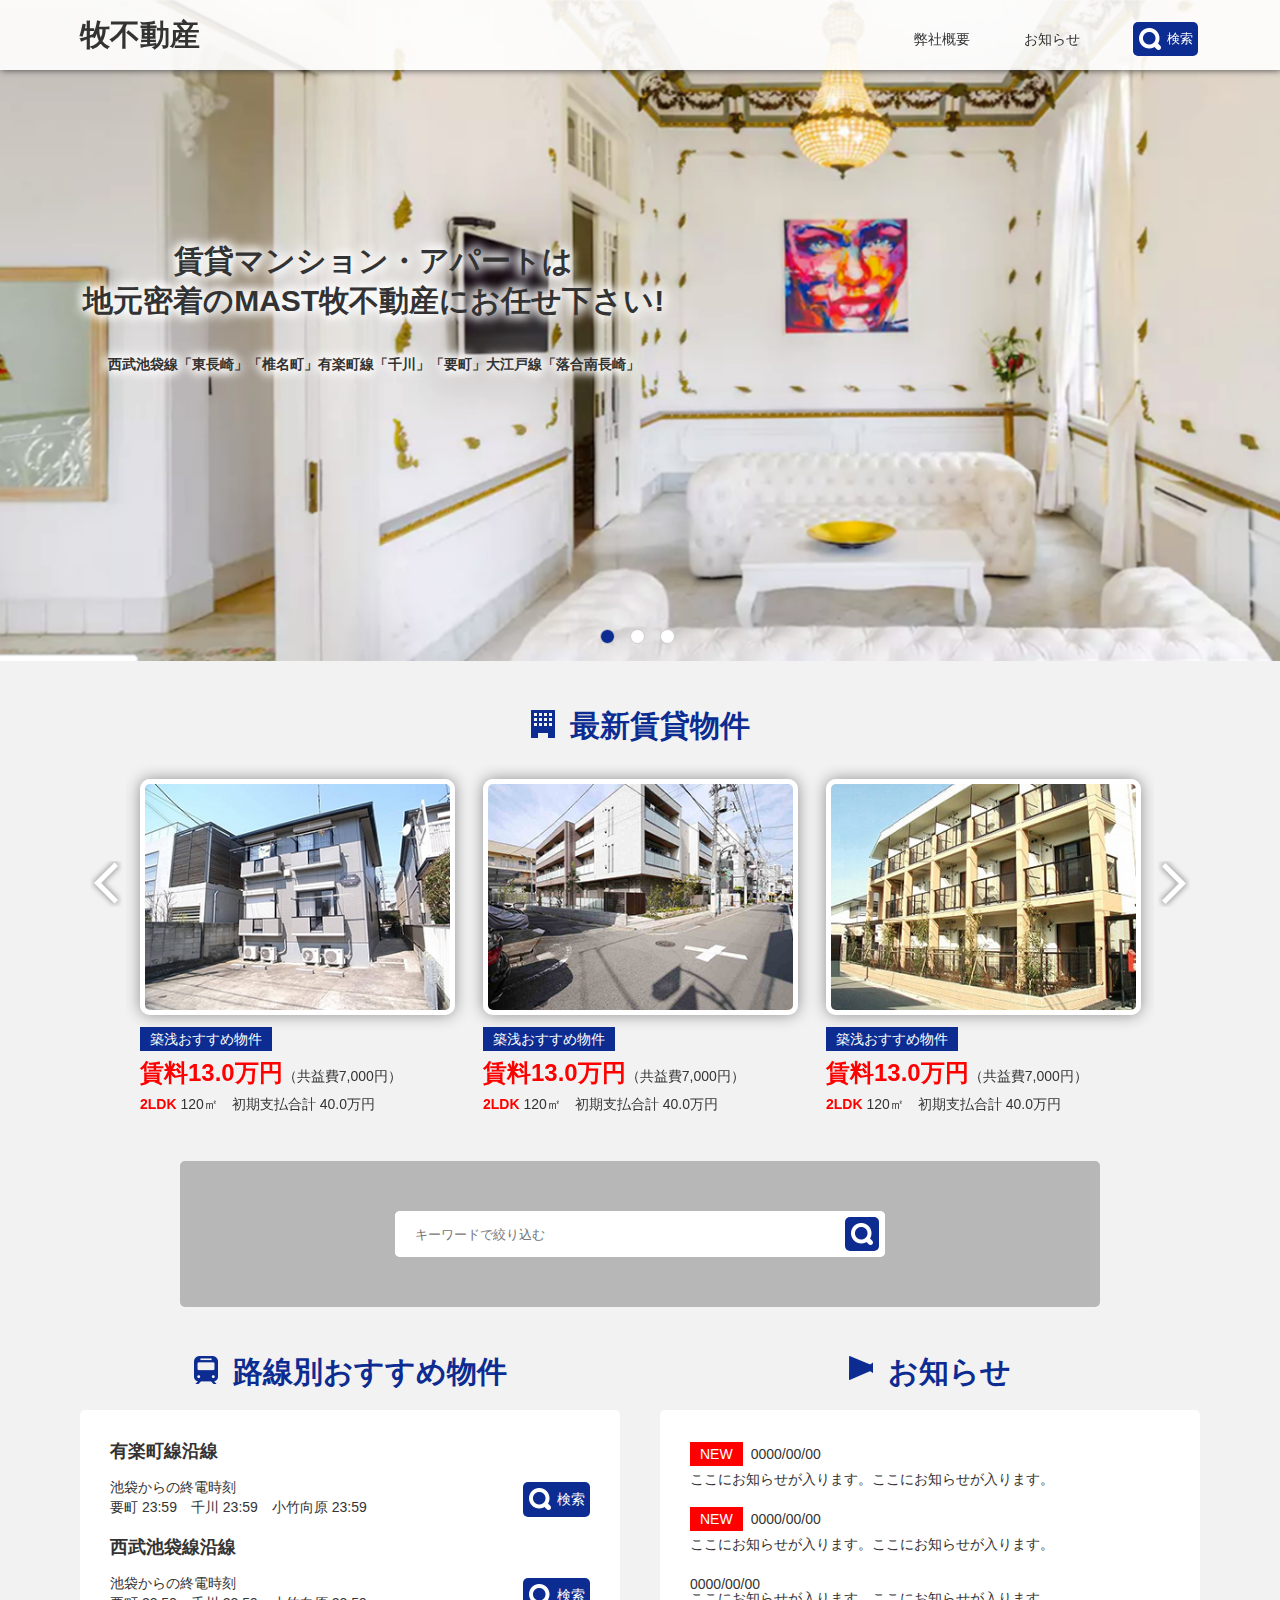
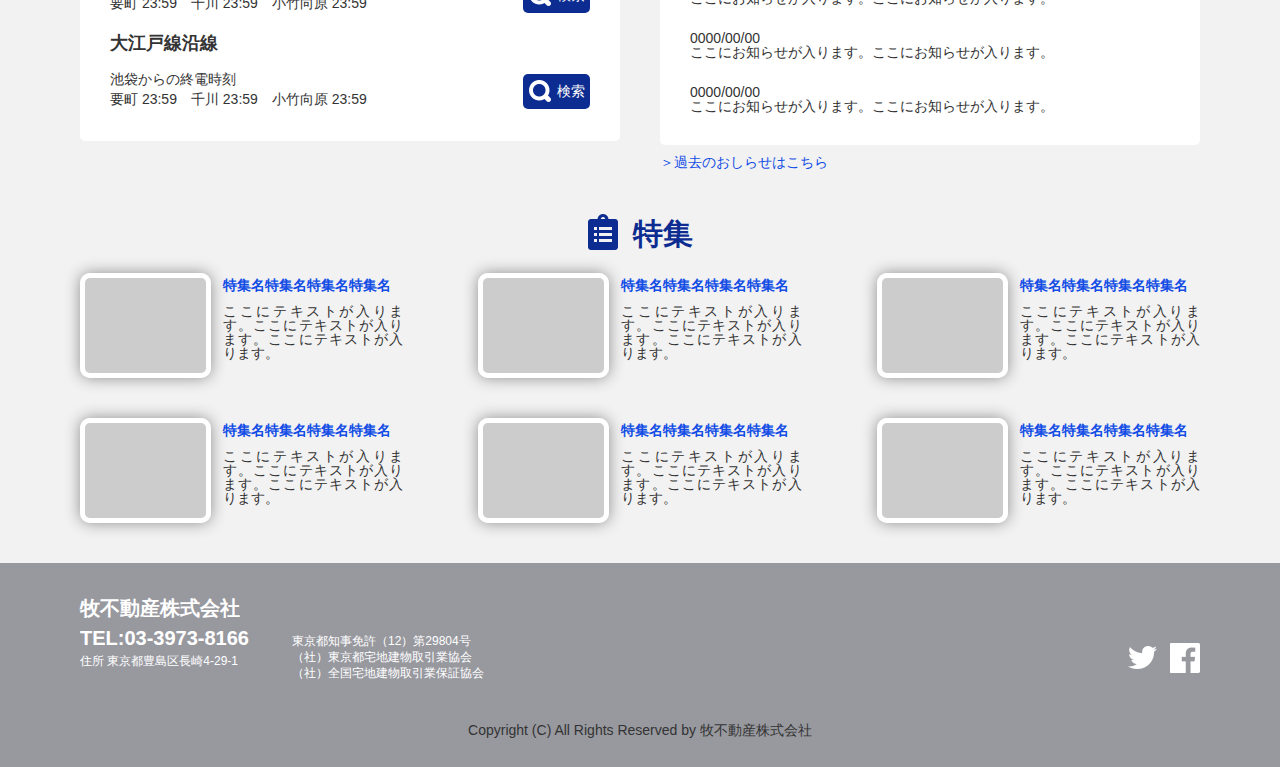
<file: index.html>
<!DOCTYPE html>
<html>

<head>
    <title>牧不動産</title>
    <meta charset='utf-8'>
    <meta name="viewport" content="width=device-width, initial-scale=1, maximum-scale=1, user-scalable=no">
    <link rel="stylesheet" type="text/css" href="css/slick.css" />
    <link rel="stylesheet" type="text/css" href="css/slick-theme.css" />
    <link rel="stylesheet" type="text/css" href="css/mystyles.css">
    <link rel="stylesheet" type="text/css" href="css/responsive.css">
</head>

<body>
    <header>
        <section class="main-header toppage clearfix">
            <div class="container ">
                <h1 class="logo">
                    <a href="" title="牧不動産">牧不動産</a>
                </h1>

                <div class="clearfix header">
                    <form id="search-global" class="form-inline searchform">
                        <input type="text" class="form-control" id="search-global-input">

                        <button href="" class="block-btn">
							<i class="searchBtn"></i>検索
						</button>
                    </form>
                    <ul class="menu">
                        <li><a href="" title="弊社概要">弊社概要</a></li>
                        <li><a href="" title="お知らせ">お知らせ</a></li>
                    </ul>
                </div>

            </div>
        </section>

        <section class="main-visual">
            <div class="slider-container">
                <div class="slide-item">

                    <div class="relaste-slide">
                        <img src="images/top_banner.png" width="1200" height="620">
                        <div class="slide-desc text-shadow">
                            <h2>賃貸マンション・アパートは<br>地元密着のMAST牧不動産にお任せ下さい!</h2>
                            <h3>西武池袋線「東長崎」「椎名町」有楽町線「千川」「要町」大江戸線「落合南長崎」</h3>
                        </div>
                    </div>

                    <div class="relaste-slide">
                        <img src="images/top_banner.png" width="1200" height="620">
                        <div class="slide-desc text-shadow">
                            <h2>賃貸マンション・アパートは<br>地元密着のMAST牧不動産にお任せ下さい!</h2>
                            <h3>西武池袋線「東長崎」「椎名町」有楽町線「千川」「要町」大江戸線「落合南長崎」</h3>
                        </div>
                    </div>

                    <div class="relaste-slide slick-slide">
                        <img src="images/top_banner.png" alt="">
                        <div class="slide-desc text-shadow">
                            <h2>賃貸マンション・アパートは<br>地元密着のMAST牧不動産にお任せ下さい!</h2>
                            <h3>西武池袋線「東長崎」「椎名町」有楽町線「千川」「要町」大江戸線「落合南長崎」</h3>
                        </div>
                    </div>

                </div>
            </div>
        </section>
    </header>

    <section class="hastitle">
        <div class="container">
            <div class="col-1">
                <h2 class="section-title"><i class="ico1"></i>最新賃貸物件</h2>


                <div class="slide-filtering">
                    <div class="main-list clearfix">
                        <div class="item item3">
                            <div class="img-flitering box-border">
                                <img src="images/pimg1.png" alt="">
                            </div>
                            <div class="text-fitering">
                                <a href="#" class="title-btn">築浅おすすめ物件</a>
                                <h3><span class="color-red">賃料13.0万円</span><span class="notboth">（共益費7,000円）</span></h3>
                                <p><strong class="color-red">2LDK</strong> <span>120㎡　初期支払合計 40.0万円</span></p>
                            </div>
                        </div>
                        <div class="item item3">
                            <div class="img-flitering box-border">
                                <img src="images/pimg2.png" alt="">
                            </div>
                            <div class="text-fitering">
                                <a href="#" class="title-btn">築浅おすすめ物件</a>
                                <h3><span class="color-red">賃料13.0万円</span><span class="notboth">（共益費7,000円）</span></h3>
                                <p><strong class="color-red">2LDK</strong> <span>120㎡　初期支払合計 40.0万円</span></p>
                            </div>
                        </div>
                        <div class="item item3">
                            <div class="img-flitering box-border">
                                <img src="images/pimg3.png" alt="">
                            </div>
                            <div class="text-fitering">
                                <a href="#" class="title-btn">築浅おすすめ物件</a>
                                <h3><span class="color-red">賃料13.0万円</span><span class="notboth">（共益費7,000円）</span></h3>
                                <p><strong class="color-red">2LDK</strong> <span>120㎡　初期支払合計 40.0万円</span></p>
                            </div>
                        </div>
                        <div class="item item3">
                            <div class="img-flitering box-border">
                                <img src="images/pimg1.png" alt="">
                            </div>
                            <div class="text-fitering">
                                <a href="#" class="title-btn">築浅おすすめ物件</a>
                                <h3><span class="color-red">賃料13.0万円</span><span class="notboth">（共益費7,000円）</span></h3>
                                <p><strong class="color-red">2LDK</strong> <span>120㎡　初期支払合計 40.0万円</span></p>
                            </div>
                        </div>
                        <div class="item item3">
                            <div class="img-flitering box-border">
                                <img src="images/pimg2.png" alt="">
                            </div>
                            <div class="text-fitering">
                                <a href="#" class="title-btn">築浅おすすめ物件</a>
                                <h3><span class="color-red">賃料13.0万円</span><span class="notboth">（共益費7,000円）</span></h3>
                                <p><strong class="color-red">2LDK</strong> <span>120㎡　初期支払合計 40.0万円</span></p>
                            </div>
                        </div>
                        <div class="item item3">
                            <div class="img-flitering box-border">
                                <img src="images/pimg3.png" alt="">
                            </div>
                            <div class="text-fitering">
                                <a href="#" class="title-btn">築浅おすすめ物件</a>
                                <h3><span class="color-red">賃料13.0万円</span><span class="notboth">（共益費7,000円）</span></h3>
                                <p><strong class="color-red">2LDK</strong> <span>120㎡　初期支払合計 40.0万円</span></p>
                            </div>
                        </div>
                    </div>
                </div>
            </div>
        </div>
    </section>

    <section class="block-search">
        <div class="container clearfix">
            <form class="main-search">
                <div class="bgsearch">
                    <div class="blsearch">
                        <input type="text" name="main-search" placeholder="キーワードで絞り込む">
                        <button class="btn-search" type="submit"></button>
                    </div>
                </div>
            </form>
        </div>
    </section>

    <section class="block-suggestions hastitle">
        <div class="container clearfix">
            <div class="col-2">
                <h2 class="section-title"><i class="ico1"></i>路線別おすすめ物件</h2>

                <div class="block-content">
                    <ul class="list-order">
                        <li class="clearfix">
                            <div class="left">
                                <h3 class="block-title">有楽町線沿線</h3>
                                <p class="block-desc">
                                    <span>池袋からの終電時刻</span>
                                    <span>要町 23:59　千川 23:59　小竹向原 23:59</span>
                                </p>
                            </div>

                            <div class="right">
                                <a href="" class=" block-btn">
                                    <i class="searchBtn"></i>検索
                                </a>
                            </div>
                        </li>

                        <li class="clearfix">
                            <div class="left">
                                <h3 class="block-title">西武池袋線沿線</h3>
                                <p class="block-desc">
                                    <span>池袋からの終電時刻</span>
                                    <span>要町 23:59　千川 23:59　小竹向原 23:59</span>
                                </p>
                            </div>

                            <div class="right">
                                <a href="" class=" block-btn">
                                    <i class="searchBtn"></i>検索
                                </a>
                            </div>
                        </li>

                        <li class="clearfix">
                            <div class="left">
                                <h3 class="block-title">大江戸線沿線</h3>
                                <p class="block-desc">
                                    <span>池袋からの終電時刻</span>
                                    <span>要町 23:59　千川 23:59　小竹向原 23:59</span>
                                </p>
                            </div>

                            <div class="right">
                                <a href="" class="block-btn">
                                    <i class="searchBtn"></i>検索
                                </a>
                            </div>
                        </li>
                    </ul>
                </div>
            </div>

            <div class="col-2">
                <h2 class="section-title"><i class="ico1"></i>お知らせ</h2>

                <div class="block-content">
                    <ul class="list-order">
                        <li class="clearfix">
                            <p class="clearfix">
                                <span class="new">NEW</span>
                                <span class="time">0000/00/00</span>
                            </p>

                            <p class="clearfix">ここにお知らせが入ります。ここにお知らせが入ります。</p>
                        </li>

                        <li class="clearfix">
                            <p class="clearfix">
                                <span class="new">NEW</span>
                                <span class="time">0000/00/00</span>
                            </p>

                            <p class="clearfix">ここにお知らせが入ります。ここにお知らせが入ります。</p>
                        </li>

                        <li class="clearfix class=" clearfix "">
                            <p>
                                <span class="time">0000/00/00</span>
                            </p>

                            <p class="clearfix">ここにお知らせが入ります。ここにお知らせが入ります。</p>
                        </li>

                        <li class="clearfix class=" clearfix "">
                            <p>
                                <span class="time">0000/00/00</span>
                            </p>

                            <p class="clearfix">ここにお知らせが入ります。ここにお知らせが入ります。</p>
                        </li>

                        <li class="clearfix class=" clearfix "">
                            <p>
                                <span class="time">0000/00/00</span>
                            </p>

                            <p class="clearfix">ここにお知らせが入ります。ここにお知らせが入ります。</p>
                        </li>
                    </ul>
                </div>

                <a class="detail" href="" title="＞過去のおしらせはこちら">＞過去のおしらせはこちら</a>
            </div>
        </div>
    </section>

    <section class="block-feature hastitle">
        <div class="container clearfix">
            <div class="col-1">
                <h2 class="section-title"><i class="ico1"></i>特集</h2>

                <div class="col-1 feature-box">
                    <div class="feature-box-item clearfix">
                        <div class="left box-border">
                            <a href="" alt="">
                                <img src="images/noimg.png" alt="noimg">
                            </a>
                        </div>

                        <div class="box-content">
                            <h4 class="sub-title">特集名特集名特集名特集名</h4>

                            <p>ここにテキストが入ります。ここにテキストが入ります。ここにテキストが入ります。</p>
                        </div>
                    </div>

                    <div class="feature-box-item clearfix">
                        <div class="left box-border">
                            <a href="" alt="">
                                <img src="images/noimg.png" alt="noimg">
                            </a>
                        </div>

                        <div class="box-content">
                            <h4 class="sub-title">特集名特集名特集名特集名</h4>

                            <p>ここにテキストが入ります。ここにテキストが入ります。ここにテキストが入ります。</p>
                        </div>
                    </div>

                    <div class="feature-box-item clearfix">
                        <div class="left box-border">
                            <a href="" alt="">
                                <img src="images/noimg.png" alt="noimg">
                            </a>
                        </div>

                        <div class="box-content">
                            <h4 class="sub-title">特集名特集名特集名特集名</h4>

                            <p>ここにテキストが入ります。ここにテキストが入ります。ここにテキストが入ります。</p>
                        </div>
                    </div>

                    <div class="feature-box-item clearfix">
                        <div class="left box-border">
                            <a href="" alt="">
                                <img src="images/noimg.png" alt="noimg">
                            </a>
                        </div>

                        <div class="box-content">
                            <h4 class="sub-title">特集名特集名特集名特集名</h4>

                            <p>ここにテキストが入ります。ここにテキストが入ります。ここにテキストが入ります。</p>
                        </div>
                    </div>

                    <div class="feature-box-item clearfix">
                        <div class="left box-border">
                            <a href="" alt="">
                                <img src="images/noimg.png" alt="noimg">
                            </a>
                        </div>

                        <div class="box-content">
                            <h4 class="sub-title">特集名特集名特集名特集名</h4>

                            <p>ここにテキストが入ります。ここにテキストが入ります。ここにテキストが入ります。</p>
                        </div>
                    </div>

                    <div class="feature-box-item clearfix">
                        <div class="left box-border">
                            <a href="" alt="">
                                <img src="images/noimg.png" alt="noimg">
                            </a>
                        </div>

                        <div class="box-content">
                            <h4 class="sub-title">特集名特集名特集名特集名</h4>

                            <p>ここにテキストが入ります。ここにテキストが入ります。ここにテキストが入ります。</p>
                        </div>
                    </div>
                </div>

            </div>
        </div>
    </section>

    <footer>
        <div class="container clearfix">
            <div class="clearfix">
                <div class="block-contact">
                    <h4>牧不動産株式会社</h4>
                    <h4>TEL:03-3973-8166</h4>
                    <span>住所 東京都豊島区長崎4‐29‐1</span>
                </div>

                <div class="block-info">
                    東京都知事免許（12）第29804号
                    <ul>
                        <li>（社）東京都宅地建物取引業協会</li>
                        <li>（社）全国宅地建物取引業保証協会</li>
                    </ul>
                </div>

                <div class="block-social">
                    <ul>
                        <li>
                            <a class="social-icon twicon" href="" title="twitter"></a>
                        </li>
                        <li>
                            <a class="social-icon fbicon" href="" title="facebook"></a>
                        </li>
                    </ul>
                </div>
            </div>

            <div class="copyright">Copyright (C) All Rights Reserved by 牧不動産株式会社</div>
        </div>
    </footer>

    <script type="text/javascript" src="js/jquery.min.js"></script>
    <!-- <script type="text/javascript" src="js/bootstrap.js"></script> -->
    <!-- <script type="text/javascript" src="js/swiper.jquery.js"></script> -->
    <script type="text/javascript" src="js/slick.js"></script>
    <script type="text/javascript" src="js/myscripts.js"></script>
</body>

</html>
</file>
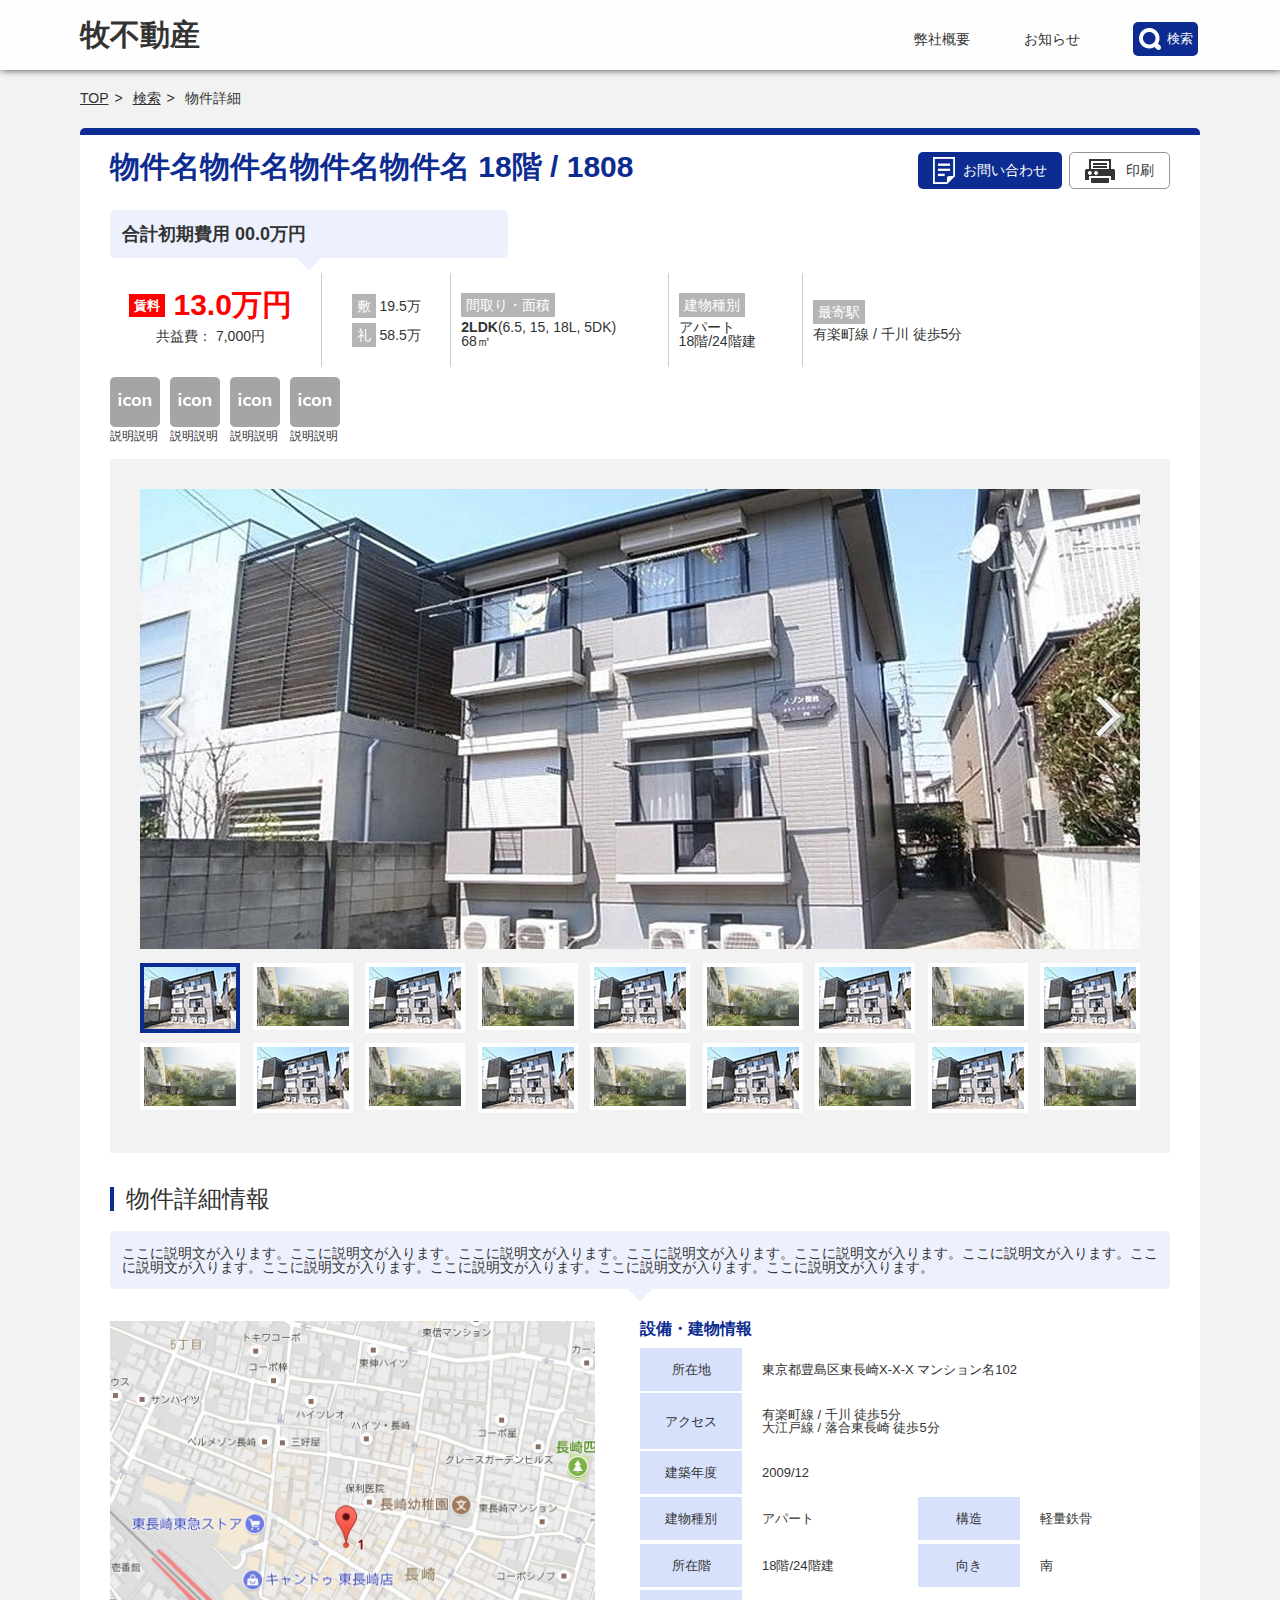
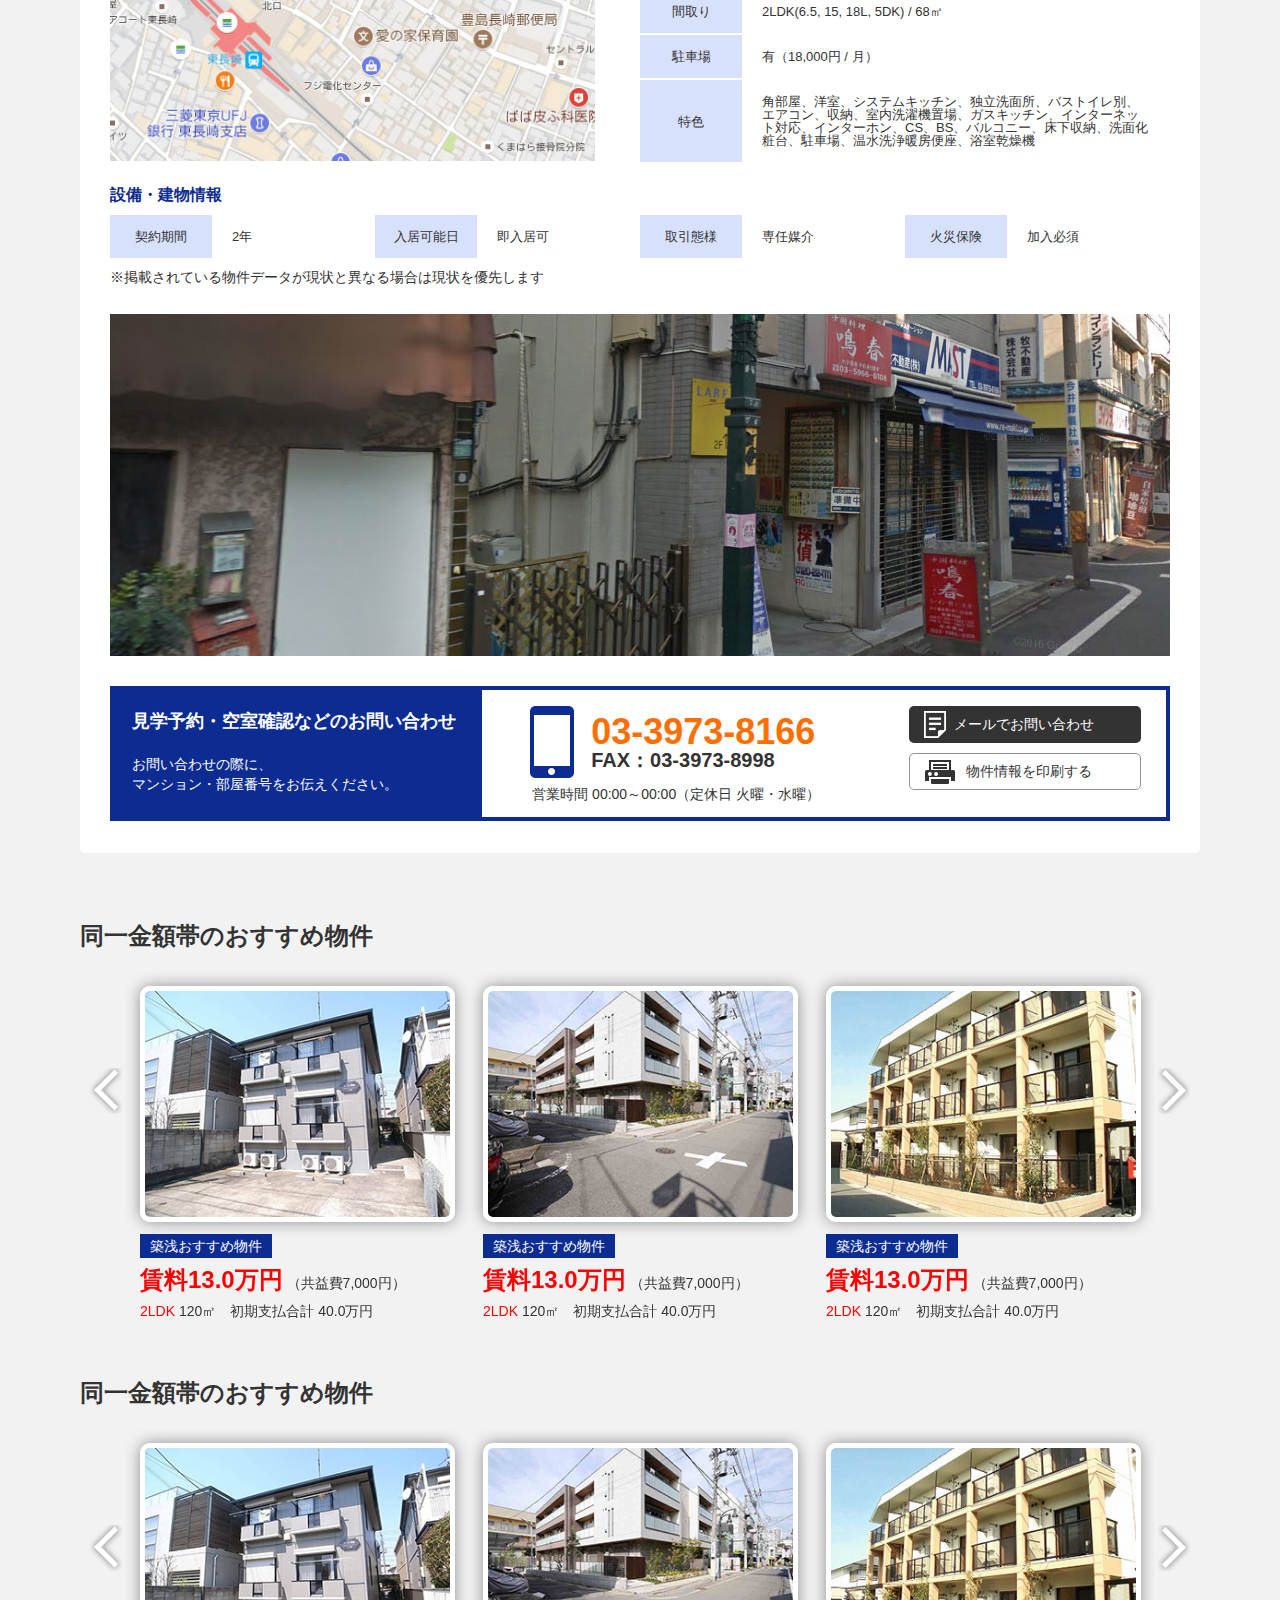
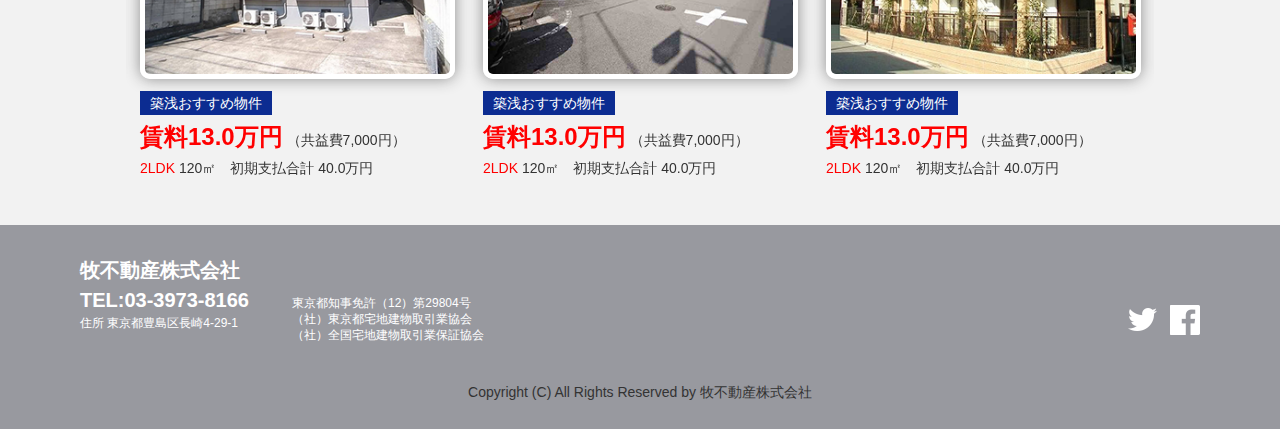
<file: detail.html>
<!DOCTYPE html>
<html>

<head>
    <title>物件詳細</title>
    <meta charset='utf-8'>
    <meta name="viewport" content="width=device-width, initial-scale=1, maximum-scale=1, user-scalable=no">
    <link rel="stylesheet" type="text/css" href="css/slick.css" />
    <link rel="stylesheet" type="text/css" href="css/slick-theme.css" />
    <link rel="stylesheet" type="text/css" href="css/lightslider.css">
    <link rel="stylesheet" type="text/css" href="css/mystyles.css">
    <link rel="stylesheet" type="text/css" href="css/responsive.css">

</head>

<body>
    <header>
        <section class="main-header clearfix">
            <div class="container ">
                <h1 class="logo">
                    <a href="" title="牧不動産">牧不動産</a>
                </h1>

                <div class="clearfix header">
                    <form id="search-global" class="form-inline searchform">
                        <input type="text" class="form-control" id="search-global-input">

                        <button href="" class="block-btn">
                            <i class="searchBtn"></i>検索
                        </button>
                    </form>
                    <ul class="menu">
                        <li>
                            <a href="" title="弊社概要">弊社概要</a>
                        </li>
                        <li>
                            <a href="" title="お知らせ">お知らせ</a>
                        </li>
                    </ul>
                </div>

            </div>
        </section>
    </header>

    <section>
        <div class="container clearfix">
            <div class="breakcumb">
                <nav>
                    <a href="" title="TOP">TOP</a>&gt;
                    <a href="" title="検索">検索</a>&gt;
                    <a title="物件詳細">物件詳細</a>
                </nav>
            </div>

            <div class="main-content clearfix">
                <h2 class="content-title w60 left">物件名物件名物件名物件名 18階 / 1808</h2>

                <ul class="listbtn">
                    <li><a href="" class="block-btn default-btn"><i class="printBtn"></i>印刷</a></li>
                    <li><a href="" class="block-btn"><i class="contactBtn"></i>お問い合わせ</a></li>
                </ul>

                <div class="results-desc w37-5 results-desc-short">
                    <strong>合計初期費用 00.0万円</strong>
                </div>

                <div class="results-infos detail-page">
                    <div class="result-table">
                        <div class="results-info results-info-07 border-right text-center">
                            <div class="result-row results-price clearfix">
                                <label class="label-red">賃料</label>
                                <span class="color-red">13.0万円</span>
                            </div>

                            <div class="result-row">共益費：
                                <span>7,000円</span>
                            </div>
                        </div>

                        <div class="results-info results-info-08 border-right padding-left text-center">
                            <div class="result-row result-row-inline clearfix">
                                <div class="result-cell ">
                                    <label class="label">敷</label>
                                    <span>19.5万</span>
                                </div>

                                <div class="result-cell">
                                    <label class="label">礼</label>
                                    <span>58.5万</span>
                                </div>
                            </div>
                        </div>

                        <div class="results-info results-info-05 border-right padding-left">
                            <label class="result-label">間取り・面積</label>
                            <span>
                                <strong>2LDK</strong>(6.5, 15, 18L, 5DK)
                                <br>68㎡</span>
                        </div>

                        <div class="results-info results-info-09 border-right padding-left">
                            <label class="result-label">建物種別</label>
                            <span>アパート
                                <br>18階/24階建</span>
                        </div>

                        <div class="results-info results-info-10 padding-left">
                            <label class="result-label">最寄駅</label>
                            <span>有楽町線 / 千川 徒歩5分</span>
                        </div>
                    </div>
                </div>

                <div class="list-icon clearfix">
                    <ul>
                        <li>
                            <img src="images/icon.png" alt="Icon">
                            <span>説明説明</span>
                        </li>

                        <li>
                            <img src="images/icon.png" alt="Icon">
                            <span>説明説明</span>
                        </li>

                        <li>
                            <img src="images/icon.png" alt="Icon">
                            <span>説明説明</span>
                        </li>

                        <li>
                            <img src="images/icon.png" alt="Icon">
                            <span>説明説明</span>
                        </li>
                    </ul>
                </div>

                <div class="slider">
                    <ul id="imageGallery">
                        <li data-thumb="images/thumb/cS-1.jpg" data-src="images/largeImage-1.jpg">
                            <img src="images/largeImage-1.jpg" />
                        </li>
                        <li data-thumb="images/thumb/cS-2.jpg" data-src="images/largeImage-2.jpg">
                            <img src="images/largeImage-2.jpg" />
                        </li>

                        <li data-thumb="images/thumb/cS-1.jpg" data-src="images/largeImage-1.jpg">
                            <img src="images/largeImage-1.jpg" />
                        </li>
                        <li data-thumb="images/thumb/cS-2.jpg" data-src="images/largeImage-2.jpg">
                            <img src="images/largeImage-2.jpg" />
                        </li>

                        <li data-thumb="images/thumb/cS-1.jpg" data-src="images/largeImage-1.jpg">
                            <img src="images/largeImage-1.jpg" />
                        </li>
                        <li data-thumb="images/thumb/cS-2.jpg" data-src="images/largeImage-2.jpg">
                            <img src="images/largeImage-2.jpg" />
                        </li>

                        <li data-thumb="images/thumb/cS-1.jpg" data-src="images/largeImage-1.jpg">
                            <img src="images/largeImage-1.jpg" />
                        </li>
                        <li data-thumb="images/thumb/cS-2.jpg" data-src="images/largeImage-2.jpg">
                            <img src="images/largeImage-2.jpg" />
                        </li>

                        <li data-thumb="images/thumb/cS-1.jpg" data-src="images/largeImage-1.jpg">
                            <img src="images/largeImage-1.jpg" />
                        </li>
                        <li data-thumb="images/thumb/cS-2.jpg" data-src="images/largeImage-2.jpg">
                            <img src="images/largeImage-2.jpg" />
                        </li>

                        <li data-thumb="images/thumb/cS-1.jpg" data-src="images/largeImage-1.jpg">
                            <img src="images/largeImage-1.jpg" />
                        </li>
                        <li data-thumb="images/thumb/cS-2.jpg" data-src="images/largeImage-2.jpg">
                            <img src="images/largeImage-2.jpg" />
                        </li>

                        <li data-thumb="images/thumb/cS-1.jpg" data-src="images/largeImage-1.jpg">
                            <img src="images/largeImage-1.jpg" />
                        </li>
                        <li data-thumb="images/thumb/cS-2.jpg" data-src="images/largeImage-2.jpg">
                            <img src="images/largeImage-2.jpg" />
                        </li>

                        <li data-thumb="images/thumb/cS-1.jpg" data-src="images/largeImage-1.jpg">
                            <img src="images/largeImage-1.jpg" />
                        </li>
                        <li data-thumb="images/thumb/cS-2.jpg" data-src="images/largeImage-2.jpg">
                            <img src="images/largeImage-2.jpg" />
                        </li>

                        <li data-thumb="images/thumb/cS-1.jpg" data-src="images/largeImage-1.jpg">
                            <img src="images/largeImage-1.jpg" />
                        </li>
                        <li data-thumb="images/thumb/cS-2.jpg" data-src="images/largeImage-2.jpg">
                            <img src="images/largeImage-2.jpg" />
                        </li>
                    </ul>
                </div>

                <div class="note note-detail">物件詳細情報</div>

                <div class="results-desc results-desc-detail">ここに説明文が入ります。ここに説明文が入ります。ここに説明文が入ります。ここに説明文が入ります。ここに説明文が入ります。ここに説明文が入ります。ここに説明文が入ります。ここに説明文が入ります。ここに説明文が入ります。ここに説明文が入ります。ここに説明文が入ります。</div>

                <div class="place-position clearfix">
                    <div class="col-2">
                        <div class="map">
                            <img src="images/map.jpg" alt="map">
                        </div>
                    </div>
                    <div class="col-2">
                        <h3 class="title-table">設備・建物情報</h3>
                        <div class="box-table table sub-table">
                            <div class="table-row table-border">
                                <div class="table-cell table-cell-bg">所在地</div>
                                <div class="table-cell">
                                    <div class="input-group w100 clearfix">
                                        <span>東京都豊島区東長崎X-X-X マンション名102</span>
                                    </div>
                                </div>
                            </div>

                            <div class="table-row table-border">
                                <div class="table-cell table-cell-bg">アクセス</div>
                                <div class="table-cell">
                                    <div class="input-group w100 clearfix">
                                        <span>有楽町線 / 千川 徒歩5分<br>大江戸線 / 落合東長崎 徒歩5分</span>
                                    </div>
                                </div>
                            </div>

                            <div class="table-row table-border">
                                <div class="table-cell table-cell-bg">建築年度</div>
                                <div class="table-cell">
                                    <div class="input-group w100 clearfix">
                                        <span>2009/12</span>
                                    </div>
                                </div>
                            </div>

                        </div>
                        <div class="box-table table sub-table">
                            <div class="table-row table-border">
                                <div class="table-cell hasChild">
                                    <div class="table-row">
                                        <div class="table-cell table-cell-bg">建物種別</div>
                                        <div class="table-cell">
                                            <div class="input-group w100 clearfix">
                                                <span>アパート</span>
                                            </div>
                                        </div>
                                    </div>
                                </div>
                                <div class="table-cell hasChild">
                                    <div class="table-row">
                                        <div class="table-cell table-cell-bg">構造</div>
                                        <div class="table-cell">
                                            <div class="input-group w100 clearfix">
                                                <span>軽量鉄骨</span>
                                            </div>
                                        </div>
                                    </div>
                                </div>
                            </div>

                            <div class="table-row table-border">
                                <div class="table-cell hasChild">
                                    <div class="table-row">
                                        <div class="table-cell table-cell-bg">所在階</div>
                                        <div class="table-cell">
                                            <div class="input-group w100 clearfix">
                                                <span>18階/24階建</span>
                                            </div>
                                        </div>
                                    </div>
                                </div>
                                <div class="table-cell hasChild">
                                    <div class="table-row">
                                        <div class="table-cell table-cell-bg">向き</div>
                                        <div class="table-cell">
                                            <div class="input-group w100 clearfix">
                                                <span>南</span>
                                            </div>
                                        </div>
                                    </div>
                                </div>
                            </div>
                        </div>
                        <div class="box-table table sub-table">
                            <div class="table-row table-border">
                                <div class="table-cell table-cell-bg">間取り</div>
                                <div class="table-cell">
                                    <div class="input-group w100 clearfix">
                                        <span>2LDK(6.5, 15, 18L, 5DK) / 68㎡</span>
                                    </div>
                                </div>
                            </div>

                            <div class="table-row table-border">
                                <div class="table-cell table-cell-bg">駐車場</div>
                                <div class="table-cell">
                                    <div class="input-group w100 clearfix">
                                        <span>有（18,000円 / 月）</span>
                                    </div>
                                </div>
                            </div>

                            <div class="table-row table-border">
                                <div class="table-cell table-cell-bg">特色</div>
                                <div class="table-cell">
                                    <div class="input-group w100 clearfix">
                                        <span>角部屋、洋室、システムキッチン、独立洗面所、バストイレ別、エアコン、収納、室内洗濯機置場、ガスキッチン、インターネット対応、インターホン、CS、BS、バルコニー、床下収納、洗面化粧台、駐車場、温水洗浄暖房便座、浴室乾燥機</span>
                                    </div>
                                </div>
                            </div>
                        </div>
                    </div>
                </div>

                <div class="clearfix">
                    <div class="col-1">
                        <h3 class="title-table">設備・建物情報</h3>

                        <div class="box-table table sub-table inline-table">
                            <div class="table-row table-border">
                                <div class="table-cell hasChild">
                                    <div class="table-row">
                                        <div class="table-cell table-cell-bg">契約期間</div>
                                        <div class="table-cell">
                                            <div class="input-group w100 clearfix">
                                                <span>2年</span>
                                            </div>
                                        </div>
                                    </div>
                                </div>
                                <div class="table-cell hasChild">
                                    <div class="table-row">
                                        <div class="table-cell table-cell-bg">入居可能日</div>
                                        <div class="table-cell">
                                            <div class="input-group w100 clearfix">
                                                <span>即入居可</span>
                                            </div>
                                        </div>
                                    </div>
                                </div>
                                <div class="table-cell hasChild">
                                    <div class="table-row">
                                        <div class="table-cell table-cell-bg">取引態様</div>
                                        <div class="table-cell">
                                            <div class="input-group w100 clearfix">
                                                <span>専任媒介</span>
                                            </div>
                                        </div>
                                    </div>
                                </div>
                                <div class="table-cell hasChild">
                                    <div class="table-row">
                                        <div class="table-cell table-cell-bg">火災保険</div>
                                        <div class="table-cell">
                                            <div class="input-group w100 clearfix">
                                                <span>加入必須</span>
                                            </div>
                                        </div>
                                    </div>
                                </div>
                            </div>
                        </div>

                        <div class="clearfix textnote">
                            <p>※掲載されている物件データが現状と異なる場合は現状を優先します</p>
                        </div>
                    </div>
                </div>

                <div class="banner">
                    <img src="images/house_banner.jpg" alt="banner">
                </div>

                <div class="bcontact clearfix color-white">
                    <div class="left">
                        <h4 class="title">見学予約・空室確認などのお問い合わせ</h4>
                        <p>お問い合わせの際に、<br>マンション・部屋番号をお伝えください。</p>
                    </div>

                    <div class="right">
                        <div class="left w62-5">
                            <div class="phonenumber">
                                <strong class="number bignumber color-orange">03-3973-8166</strong>
                                <strong class="number smallnumber">FAX：03-3973-8998</strong>
                            </div>

                            <div class="timenumber">
                                <span>営業時間 00:00～00:00（定休日 火曜・水曜）</span>
                            </div>

                        </div>

                        <div class="right w37-5">
                            <ul class="listbtn listvertical">
                                <li><a href="" class="block-btn"><i class="contactBtn"></i>メールでお問い合わせ</a></li>
                                <li><a href="" class="block-btn default-btn"><i class="printBtn"></i>物件情報を印刷する</a></li>

                            </ul>
                        </div>
                    </div>
                </div>

            </div>
        </div>
    </section>

    <section class="hastitle detail-page">
        <div class="container">
            <div class="col-1">
                <h2 class="section-title color-black text-left">同一金額帯のおすすめ物件</h2>

                <div class="slide-filtering">
                    <div class="main-list clearfix">
                        <div class="item item3">
                            <div class="img-flitering box-border">
                                <img src="images/pimg1.png" alt="">
                            </div>
                            <div class="text-fitering">
                                <a href="#" class="title-btn">築浅おすすめ物件</a>
                                <h3>
                                    <span class="color-red">賃料13.0万円</span>
                                    <span class="notboth">（共益費7,000円）</span>
                                </h3>
                                <p>
                                    <span class="color-red">2LDK</span>
                                    <span>120㎡　初期支払合計 40.0万円</span>
                                </p>
                            </div>
                        </div>
                        <div class="item item3">
                            <div class="img-flitering box-border">
                                <img src="images/pimg2.png" alt="">
                            </div>
                            <div class="text-fitering">
                                <a href="#" class="title-btn">築浅おすすめ物件</a>
                                <h3>
                                    <span class="color-red">賃料13.0万円</span>
                                    <span class="notboth">（共益費7,000円）</span>
                                </h3>
                                <p>
                                    <span class="color-red">2LDK</span>
                                    <span>120㎡　初期支払合計 40.0万円</span>
                                </p>
                            </div>
                        </div>
                        <div class="item item3">
                            <div class="img-flitering box-border">
                                <img src="images/pimg3.png" alt="">
                            </div>
                            <div class="text-fitering">
                                <a href="#" class="title-btn">築浅おすすめ物件</a>
                                <h3>
                                    <span class="color-red">賃料13.0万円</span>
                                    <span class="notboth">（共益費7,000円）</span>
                                </h3>
                                <p>
                                    <span class="color-red">2LDK</span>
                                    <span>120㎡　初期支払合計 40.0万円</span>
                                </p>
                            </div>
                        </div>
                        <div class="item item3">
                            <div class="img-flitering box-border">
                                <img src="images/pimg1.png" alt="">
                            </div>
                            <div class="text-fitering">
                                <a href="#" class="title-btn">築浅おすすめ物件</a>
                                <h3>
                                    <span class="color-red">賃料13.0万円</span>
                                    <span class="notboth">（共益費7,000円）</span>
                                </h3>
                                <p>
                                    <span class="color-red">2LDK</span>
                                    <span>120㎡　初期支払合計 40.0万円</span>
                                </p>
                            </div>
                        </div>
                        <div class="item item3">
                            <div class="img-flitering box-border">
                                <img src="images/pimg2.png" alt="">
                            </div>
                            <div class="text-fitering">
                                <a href="#" class="title-btn">築浅おすすめ物件</a>
                                <h3>
                                    <span class="color-red">賃料13.0万円</span>
                                    <span class="notboth">（共益費7,000円）</span>
                                </h3>
                                <p>
                                    <span class="color-red">2LDK</span>
                                    <span>120㎡　初期支払合計 40.0万円</span>
                                </p>
                            </div>
                        </div>
                        <div class="item item3">
                            <div class="img-flitering box-border">
                                <img src="images/pimg3.png" alt="">
                            </div>
                            <div class="text-fitering">
                                <a href="#" class="title-btn">築浅おすすめ物件</a>
                                <h3>
                                    <span class="color-red">賃料13.0万円</span>
                                    <span class="notboth">（共益費7,000円）</span>
                                </h3>
                                <p>
                                    <span class="color-red">2LDK</span>
                                    <span>120㎡　初期支払合計 40.0万円</span>
                                </p>
                            </div>
                        </div>
                    </div>
                </div>
            </div>
        </div>
    </section>

    <section class="hastitle detail-page">
        <div class="container">
            <div class="col-1">
                <h2 class="section-title color-black text-left">同一金額帯のおすすめ物件</h2>

                <div class="slide-filtering">
                    <div class="main-list clearfix">
                        <div class="item item3">
                            <div class="img-flitering box-border">
                                <img src="images/pimg1.png" alt="">
                            </div>
                            <div class="text-fitering">
                                <a href="#" class="title-btn">築浅おすすめ物件</a>
                                <h3>
                                    <span class="color-red">賃料13.0万円</span>
                                    <span class="notboth">（共益費7,000円）</span>
                                </h3>
                                <p>
                                    <span class="color-red">2LDK</span>
                                    <span>120㎡　初期支払合計 40.0万円</span>
                                </p>
                            </div>
                        </div>
                        <div class="item item3">
                            <div class="img-flitering box-border">
                                <img src="images/pimg2.png" alt="">
                            </div>
                            <div class="text-fitering">
                                <a href="#" class="title-btn">築浅おすすめ物件</a>
                                <h3>
                                    <span class="color-red">賃料13.0万円</span>
                                    <span class="notboth">（共益費7,000円）</span>
                                </h3>
                                <p>
                                    <span class="color-red">2LDK</span>
                                    <span>120㎡　初期支払合計 40.0万円</span>
                                </p>
                            </div>
                        </div>
                        <div class="item item3">
                            <div class="img-flitering box-border">
                                <img src="images/pimg3.png" alt="">
                            </div>
                            <div class="text-fitering">
                                <a href="#" class="title-btn">築浅おすすめ物件</a>
                                <h3>
                                    <span class="color-red">賃料13.0万円</span>
                                    <span class="notboth">（共益費7,000円）</span>
                                </h3>
                                <p>
                                    <span class="color-red">2LDK</span>
                                    <span>120㎡　初期支払合計 40.0万円</span>
                                </p>
                            </div>
                        </div>
                        <div class="item item3">
                            <div class="img-flitering box-border">
                                <img src="images/pimg1.png" alt="">
                            </div>
                            <div class="text-fitering">
                                <a href="#" class="title-btn">築浅おすすめ物件</a>
                                <h3>
                                    <span class="color-red">賃料13.0万円</span>
                                    <span class="notboth">（共益費7,000円）</span>
                                </h3>
                                <p>
                                    <span class="color-red">2LDK</span>
                                    <span>120㎡　初期支払合計 40.0万円</span>
                                </p>
                            </div>
                        </div>
                        <div class="item item3">
                            <div class="img-flitering box-border">
                                <img src="images/pimg2.png" alt="">
                            </div>
                            <div class="text-fitering">
                                <a href="#" class="title-btn">築浅おすすめ物件</a>
                                <h3>
                                    <span class="color-red">賃料13.0万円</span>
                                    <span class="notboth">（共益費7,000円）</span>
                                </h3>
                                <p>
                                    <span class="color-red">2LDK</span>
                                    <span>120㎡　初期支払合計 40.0万円</span>
                                </p>
                            </div>
                        </div>
                        <div class="item item3">
                            <div class="img-flitering box-border">
                                <img src="images/pimg3.png" alt="">
                            </div>
                            <div class="text-fitering">
                                <a href="#" class="title-btn">築浅おすすめ物件</a>
                                <h3>
                                    <span class="color-red">賃料13.0万円</span>
                                    <span class="notboth">（共益費7,000円）</span>
                                </h3>
                                <p>
                                    <span class="color-red">2LDK</span>
                                    <span>120㎡　初期支払合計 40.0万円</span>
                                </p>
                            </div>
                        </div>
                    </div>
                </div>
            </div>
        </div>
    </section>

    <footer>
        <div class="container clearfix">
            <div class="clearfix">
                <div class="block-contact">
                    <h4>牧不動産株式会社</h4>
                    <h4>TEL:03-3973-8166</h4>
                    <span>住所 東京都豊島区長崎4‐29‐1</span>
                </div>

                <div class="block-info">
                    東京都知事免許（12）第29804号
                    <ul>
                        <li>（社）東京都宅地建物取引業協会</li>
                        <li>（社）全国宅地建物取引業保証協会</li>
                    </ul>
                </div>

                <div class="block-social">
                    <ul>
                        <li>
                            <a class="social-icon twicon" href="" title="twitter"></a>
                        </li>
                        <li>
                            <a class="social-icon fbicon" href="" title="facebook"></a>
                        </li>
                    </ul>
                </div>
            </div>

            <div class="copyright">Copyright (C) All Rights Reserved by 牧不動産株式会社</div>
        </div>
    </footer>

    <script type="text/javascript" src="js/jquery.min.js"></script>
    <script type="text/javascript" src="js/slick.js"></script>
    <script type="text/javascript" src="js/lightslider.js"></script>
    <script type="text/javascript" src="js/myscripts.js"></script>
</body>

</html>
</file>
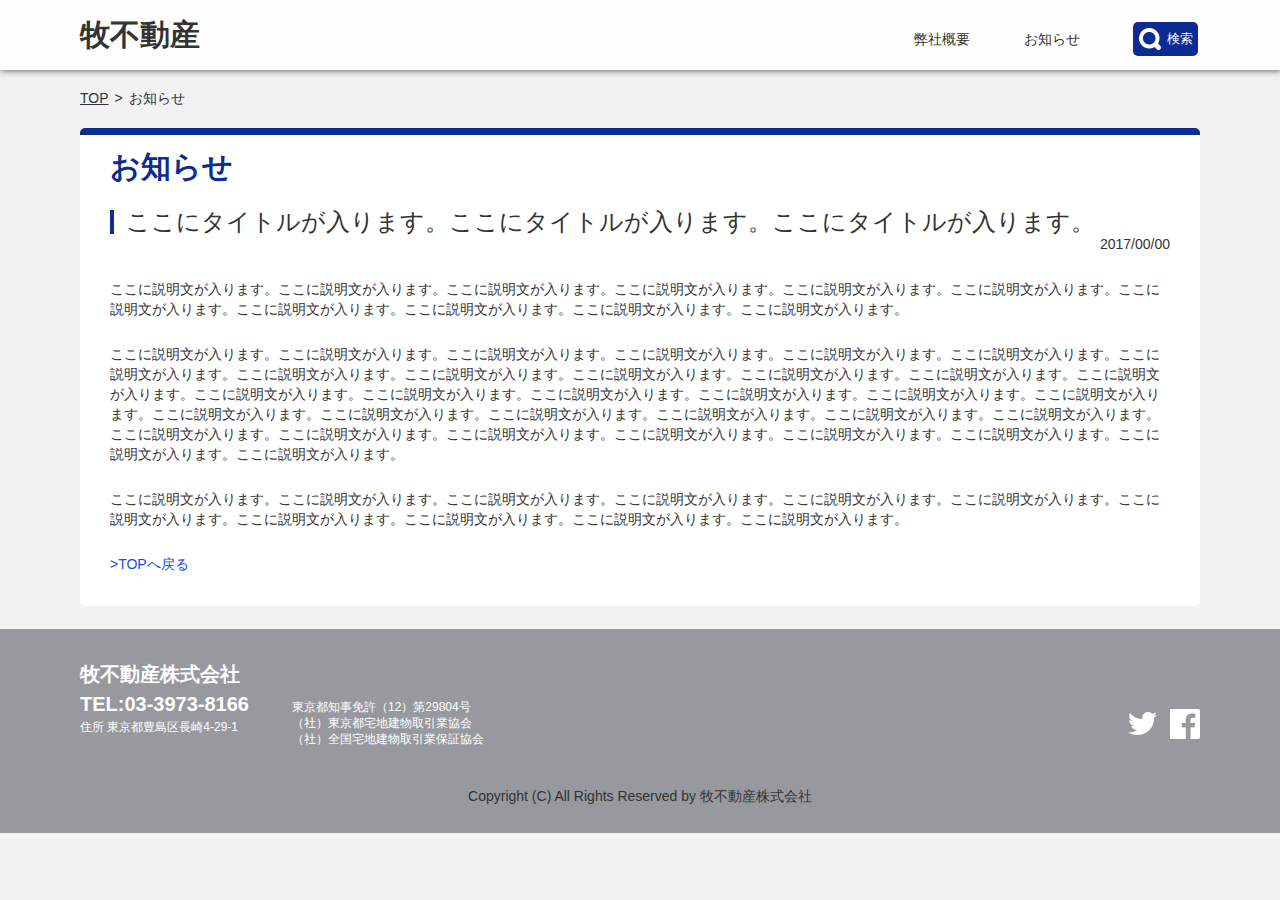
<file: notice.html>
<!DOCTYPE html>
<html>

<head>
    <title>お知らせ</title>
    <meta charset='utf-8'>
    <meta name="viewport" content="width=device-width, initial-scale=1, maximum-scale=1, user-scalable=no">
    <link rel="stylesheet" type="text/css" href="css/slick.css" />
    <link rel="stylesheet" type="text/css" href="css/slick-theme.css" />
    <link rel="stylesheet" type="text/css" href="css/mystyles.css">
    <link rel="stylesheet" type="text/css" href="css/responsive.css">
</head>

<body>
    <header>
        <section class="main-header clearfix">
            <div class="container ">
                <h1 class="logo">
                    <a href="" title="牧不動産">牧不動産</a>
                </h1>

                <div class="clearfix header">
                    <form id="search-global" class="form-inline searchform">
                        <input type="text" class="form-control" id="search-global-input">

                        <button href="" class="block-btn">
							<i class="searchBtn"></i>検索
						</button>
                    </form>
                    <ul class="menu">
                        <li><a href="" title="弊社概要">弊社概要</a></li>
                        <li><a href="" title="お知らせ">お知らせ</a></li>
                    </ul>
                </div>

            </div>
        </section>
    </header>

    <section>
        <div class="container clearfix">
            <div class="breakcumb">
                <nav><a href="" title="TOP">TOP</a>&gt;<a title="お知らせ">お知らせ</a></nav>
            </div>

            <div class="main-content">
                <h2 class="content-title">お知らせ</h2>
                <div class="note">ここにタイトルが入ります。ここにタイトルが入ります。ここにタイトルが入ります。</div>
                <div class="content-text">
                    <p class="right">2017/00/00</p>

                    <p>ここに説明文が入ります。ここに説明文が入ります。ここに説明文が入ります。ここに説明文が入ります。ここに説明文が入ります。ここに説明文が入ります。ここに説明文が入ります。ここに説明文が入ります。ここに説明文が入ります。ここに説明文が入ります。ここに説明文が入ります。</p>

                    <p>ここに説明文が入ります。ここに説明文が入ります。ここに説明文が入ります。ここに説明文が入ります。ここに説明文が入ります。ここに説明文が入ります。ここに説明文が入ります。ここに説明文が入ります。ここに説明文が入ります。ここに説明文が入ります。ここに説明文が入ります。ここに説明文が入ります。ここに説明文が入ります。ここに説明文が入ります。ここに説明文が入ります。ここに説明文が入ります。ここに説明文が入ります。ここに説明文が入ります。ここに説明文が入ります。ここに説明文が入ります。ここに説明文が入ります。ここに説明文が入ります。ここに説明文が入ります。ここに説明文が入ります。ここに説明文が入ります。ここに説明文が入ります。ここに説明文が入ります。ここに説明文が入ります。ここに説明文が入ります。ここに説明文が入ります。ここに説明文が入ります。ここに説明文が入ります。ここに説明文が入ります。</p>

                    <p>ここに説明文が入ります。ここに説明文が入ります。ここに説明文が入ります。ここに説明文が入ります。ここに説明文が入ります。ここに説明文が入ります。ここに説明文が入ります。ここに説明文が入ります。ここに説明文が入ります。ここに説明文が入ります。ここに説明文が入ります。</p>

                    <a class="gotop" href="/" title="TOPへ戻る">&gt;TOPへ戻る</a>
                </div>
            </div>
        </div>
    </section>

    <footer>
        <div class="container clearfix">
            <div class="clearfix">
                <div class="block-contact">
                    <h4>牧不動産株式会社</h4>
                    <h4>TEL:03-3973-8166</h4>
                    <span>住所 東京都豊島区長崎4‐29‐1</span>
                </div>

                <div class="block-info">
                    東京都知事免許（12）第29804号
                    <ul>
                        <li>（社）東京都宅地建物取引業協会</li>
                        <li>（社）全国宅地建物取引業保証協会</li>
                    </ul>
                </div>

                <div class="block-social">
                    <ul>
                        <li>
                            <a class="social-icon twicon" href="" title="twitter"></a>
                        </li>
                        <li>
                            <a class="social-icon fbicon" href="" title="facebook"></a>
                        </li>
                    </ul>
                </div>
            </div>

            <div class="copyright">Copyright (C) All Rights Reserved by 牧不動産株式会社</div>
        </div>
    </footer>

    <script type="text/javascript" src="js/jquery.min.js"></script>
    <!-- <script type="text/javascript" src="js/bootstrap.js"></script> -->
    <!-- <script type="text/javascript" src="js/swiper.jquery.js"></script> -->
    <script type="text/javascript" src="js/slick.js"></script>
    <script type="text/javascript" src="js/myscripts.js"></script>
</body>

</html>
</file>
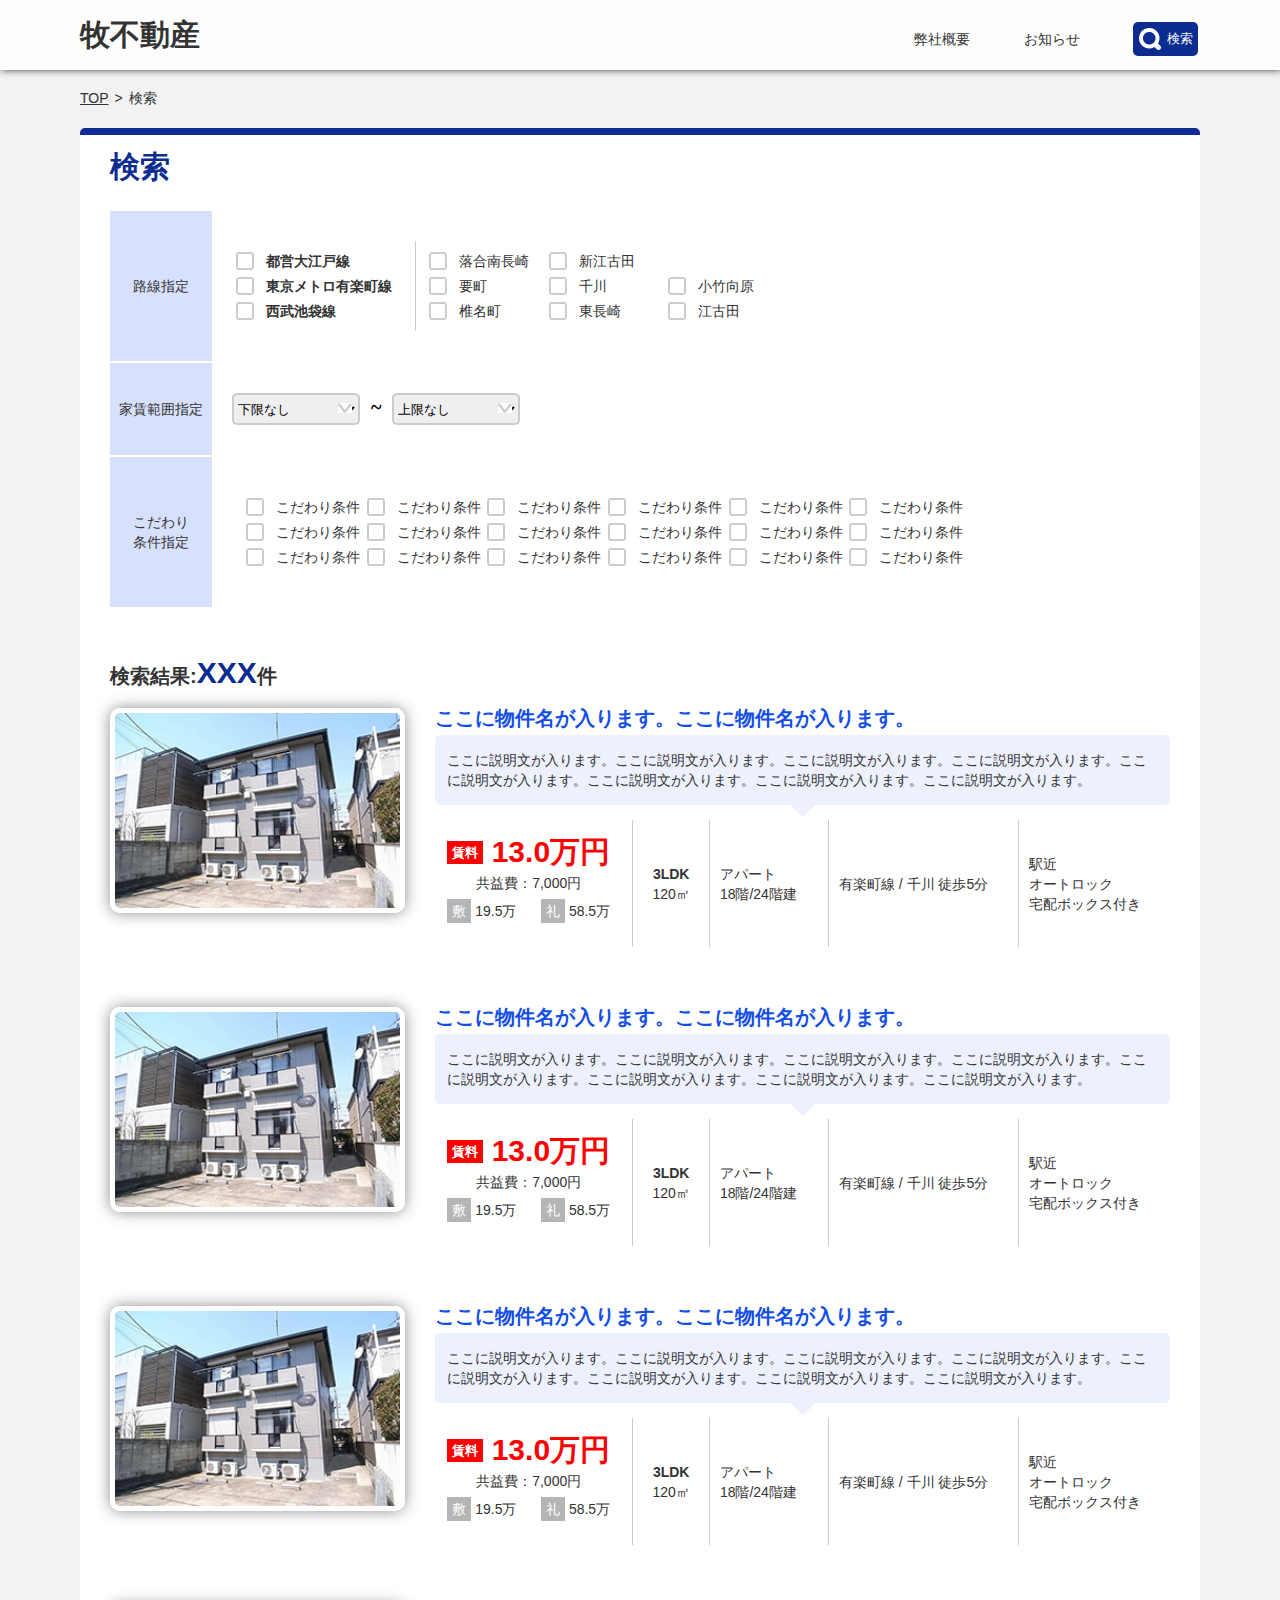
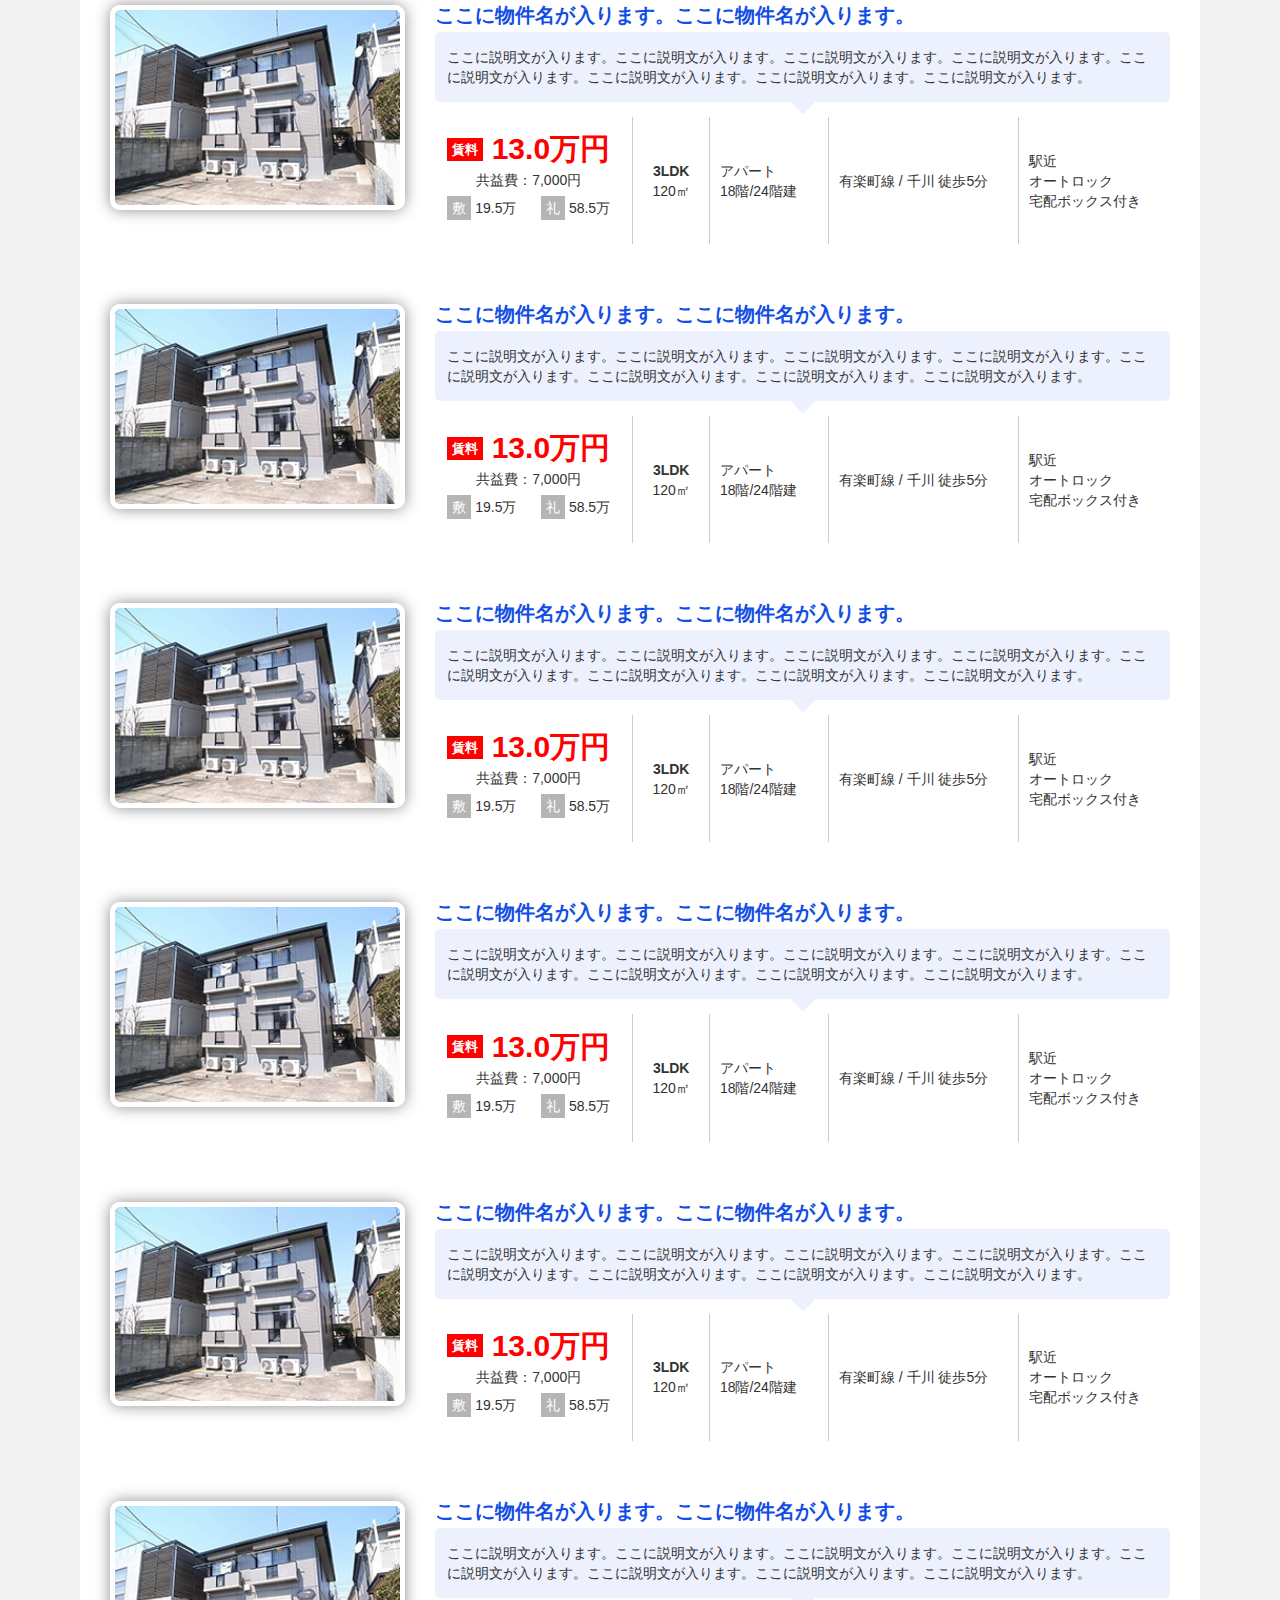
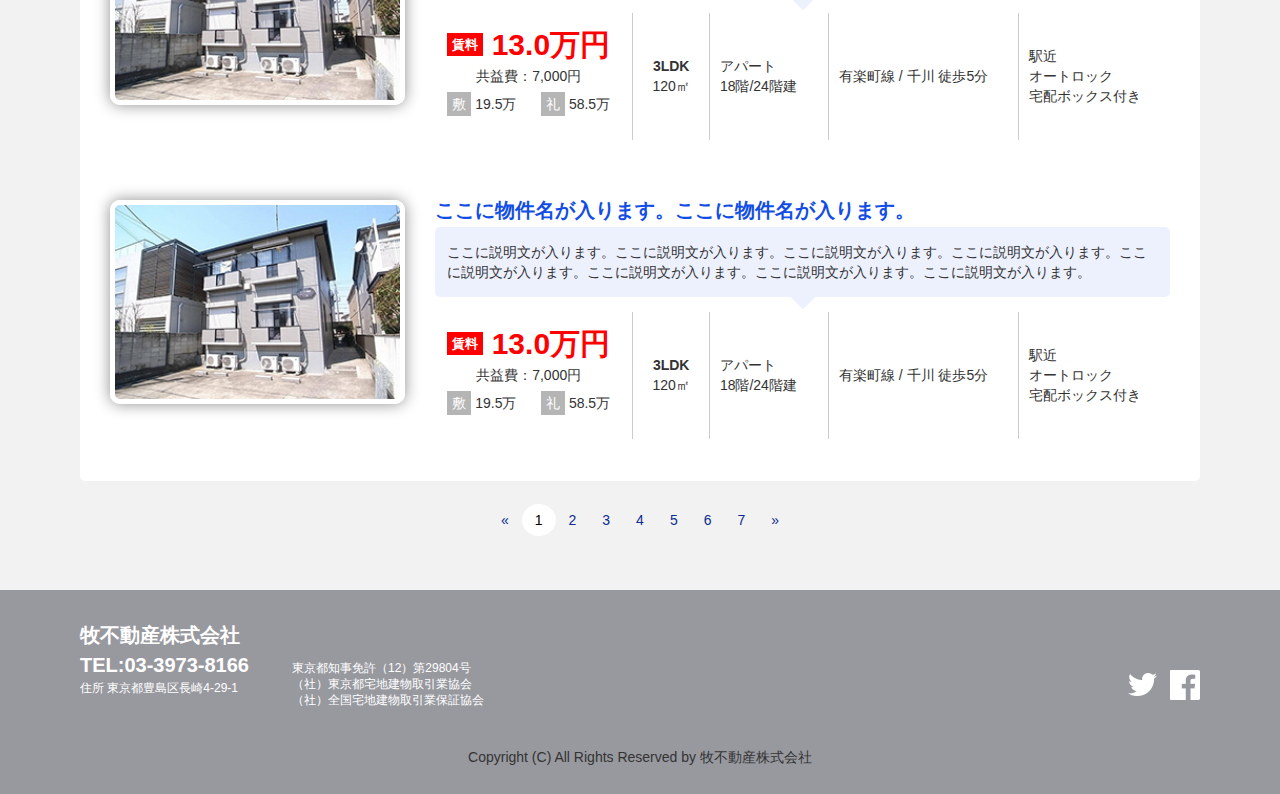
<file: search.html>
<!DOCTYPE html>
<html>

<head>
    <title>検索</title>
    <meta charset='utf-8'>
    <meta name="viewport" content="width=device-width, initial-scale=1, maximum-scale=1, user-scalable=no">
    <link rel="stylesheet" type="text/css" href="css/slick.css" />
    <link rel="stylesheet" type="text/css" href="css/slick-theme.css" />
    <link rel="stylesheet" type="text/css" href="css/mystyles.css">
    <link rel="stylesheet" type="text/css" href="css/responsive.css">
</head>

<body>
    <header>
        <section class="main-header clearfix">
            <div class="container ">
                <h1 class="logo">
                    <a href="" title="牧不動産">牧不動産</a>
                </h1>

                <div class="clearfix header">
                    <form id="search-global" class="form-inline searchform">
                        <input type="text" class="form-control" id="search-global-input">

                        <button href="" class="block-btn">
							<i class="searchBtn"></i>検索
						</button>
                    </form>
                    <ul class="menu">
                        <li><a href="" title="弊社概要">弊社概要</a></li>
                        <li><a href="" title="お知らせ">お知らせ</a></li>
                    </ul>
                </div>

            </div>
        </section>
    </header>

    <section>
        <div class="container clearfix">
            <div class="breakcumb">
                <nav><a href="" title="TOP">TOP</a>&gt;<a title="検索">検索</a></nav>
            </div>

            <div class="main-content">
                <h2 class="content-title">検索</h2>

                <div class="content-text">
                    <div class="filter-box">
                        <form id="filter-form" class="filter-table">
                            <div class="box-table table">
                                <div class="table-row table-border">
                                    <div class="table-cell table-cell-bg">路線指定</div>
                                    <div class="table-cell">
                                        <div class="input-group w60 clearfix">
                                            <div class="input-sub-group border-right clearfix">
                                                <ul class="clearfix">
                                                    <li class="input-row">
                                                        <input type="checkbox" class="checkbox" name="inp1" id="inp1">
                                                        <label class="facecheckbox" for="inp1">都営大江戸線</label>
                                                    </li>

                                                    <li class="input-row">
                                                        <input type="checkbox" class="checkbox" name="inp2" id="inp2">
                                                        <label class="facecheckbox" for="inp2">東京メトロ有楽町線</label>
                                                    </li>

                                                    <li class="input-row">
                                                        <input type="checkbox" class="checkbox" name="inp3" id="inp3">
                                                        <label class="facecheckbox" for="inp3">西武池袋線</label>
                                                    </li>
                                                </ul>
                                            </div>

                                            <div class="input-sub-group last clearfix">
                                                <ul class="clearfix">
                                                    <li class="input-row">
                                                        <ul class="clearfix">
                                                            <li class="input-cell">
                                                                <input type="checkbox" class="checkbox" name="inp1" id="inp4">
                                                                <label class="facecheckbox" for="inp4">落合南長崎</label>
                                                            </li>

                                                            <li class="input-cell">
                                                                <input type="checkbox" class="checkbox" name="inp1" id="inp5">
                                                                <label class="facecheckbox" for="inp5">新江古田</label>
                                                            </li>
                                                        </ul>
                                                    </li>

                                                    <li class="input-row">
                                                        <ul class="clearfix">
                                                            <li class="input-cell">
                                                                <input type="checkbox" class="checkbox" name="inp1" id="inp6">
                                                                <label class="facecheckbox" for="inp6">要町</label>
                                                            </li>

                                                            <li class="input-cell">
                                                                <input type="checkbox" class="checkbox" name="inp1" id="inp7">
                                                                <label class="facecheckbox" for="inp7">千川</label>
                                                            </li>

                                                            <li class="input-cell">
                                                                <input type="checkbox" class="checkbox" name="inp1" id="inp8">
                                                                <label class="facecheckbox" for="inp8">小竹向原</label>
                                                            </li>
                                                        </ul>
                                                    </li>

                                                    <li class="input-row">
                                                        <ul class="clearfix">
                                                            <li class="input-cell">
                                                                <input type="checkbox" class="checkbox" name="inp1" id="inp9">
                                                                <label class="facecheckbox" for="inp9">椎名町</label>
                                                            </li>

                                                            <li class="input-cell">
                                                                <input type="checkbox" class="checkbox" name="inp1" id="inp10">
                                                                <label class="facecheckbox" for="inp10">東長崎</label>
                                                            </li>

                                                            <li class="input-cell">
                                                                <input type="checkbox" class="checkbox" name="inp1" id="inp11">
                                                                <label class="facecheckbox" for="inp11">江古田</label>
                                                            </li>
                                                        </ul>
                                                    </li>
                                                </ul>
                                            </div>
                                        </div>
                                    </div>
                                </div>

                                <div class="table-row table-border">
                                    <div class="table-cell table-cell-bg">家賃範囲指定</div>
                                    <div class="table-cell ksg">
                                        <div class="input-group">
                                            <select>
												<option>下限なし</option>
											</select>
                                        </div>
                                        <div class="input-group last">
                                            <select>
												<option>上限なし</option>
											</select>
                                        </div>
                                    </div>
                                </div>

                                <div class="table-row table-border">
                                    <div class="table-cell table-cell-bg">こだわり<br>条件指定</div>
                                    <div class="table-cell">
                                        <div class="input-group w80 clearfix">
                                            <div class="input-sub-group last clearfix">
                                                <ul class="clearfix">
                                                    <li class="input-row">
                                                        <ul class="clearfix">
                                                            <li class="input-cell">
                                                                <input type="checkbox" class="checkbox" name="inp1" id="inp12">
                                                                <label class="facecheckbox" for="inp12">こだわり条件</label>
                                                            </li>

                                                            <li class="input-cell">
                                                                <input type="checkbox" class="checkbox" name="inp1" id="inp13">
                                                                <label class="facecheckbox" for="inp13">こだわり条件</label>
                                                            </li>

                                                            <li class="input-cell">
                                                                <input type="checkbox" class="checkbox" name="inp1" id="inp14">
                                                                <label class="facecheckbox" for="inp14">こだわり条件</label>
                                                            </li>

                                                            <li class="input-cell">
                                                                <input type="checkbox" class="checkbox" name="inp1" id="inp15">
                                                                <label class="facecheckbox" for="inp15">こだわり条件</label>
                                                            </li>

                                                            <li class="input-cell">
                                                                <input type="checkbox" class="checkbox" name="inp1" id="inp16">
                                                                <label class="facecheckbox" for="inp16">こだわり条件</label>
                                                            </li>

                                                            <li class="input-cell">
                                                                <input type="checkbox" class="checkbox" name="inp1" id="inp17">
                                                                <label class="facecheckbox" for="inp17">こだわり条件</label>
                                                            </li>
                                                        </ul>
                                                    </li>

                                                    <li class="input-row">
                                                        <ul class="clearfix">
                                                            <li class="input-cell">
                                                                <input type="checkbox" class="checkbox" name="inp1" id="inp18">
                                                                <label class="facecheckbox" for="inp18">こだわり条件</label>
                                                            </li>

                                                            <li class="input-cell">
                                                                <input type="checkbox" class="checkbox" name="inp1" id="inp19">
                                                                <label class="facecheckbox" for="inp19">こだわり条件</label>
                                                            </li>

                                                            <li class="input-cell">
                                                                <input type="checkbox" class="checkbox" name="inp1" id="inp20">
                                                                <label class="facecheckbox" for="inp20">こだわり条件</label>
                                                            </li>

                                                            <li class="input-cell">
                                                                <input type="checkbox" class="checkbox" name="inp1" id="inp21">
                                                                <label class="facecheckbox" for="inp21">こだわり条件</label>
                                                            </li>

                                                            <li class="input-cell">
                                                                <input type="checkbox" class="checkbox" name="inp1" id="inp22">
                                                                <label class="facecheckbox" for="inp22">こだわり条件</label>
                                                            </li>

                                                            <li class="input-cell">
                                                                <input type="checkbox" class="checkbox" name="inp1" id="inp23">
                                                                <label class="facecheckbox" for="inp23">こだわり条件</label>
                                                            </li>
                                                        </ul>
                                                    </li>

                                                    <li class="input-row">
                                                        <ul class="clearfix">
                                                            <li class="input-cell">
                                                                <input type="checkbox" class="checkbox" name="inp1" id="inp24">
                                                                <label class="facecheckbox" for="inp24">こだわり条件</label>
                                                            </li>

                                                            <li class="input-cell">
                                                                <input type="checkbox" class="checkbox" name="inp1" id="inp25">
                                                                <label class="facecheckbox" for="inp25">こだわり条件</label>
                                                            </li>

                                                            <li class="input-cell">
                                                                <input type="checkbox" class="checkbox" name="inp1" id="inp26">
                                                                <label class="facecheckbox" for="inp26">こだわり条件</label>
                                                            </li>

                                                            <li class="input-cell">
                                                                <input type="checkbox" class="checkbox" name="inp1" id="inp27">
                                                                <label class="facecheckbox" for="inp27">こだわり条件</label>
                                                            </li>

                                                            <li class="input-cell">
                                                                <input type="checkbox" class="checkbox" name="inp1" id="inp28">
                                                                <label class="facecheckbox" for="inp28">こだわり条件</label>
                                                            </li>

                                                            <li class="input-cell">
                                                                <input type="checkbox" class="checkbox" name="inp1" id="inp29">
                                                                <label class="facecheckbox" for="inp29">こだわり条件</label>
                                                            </li>
                                                        </ul>
                                                    </li>
                                                </ul>
                                            </div>
                                        </div>
                                    </div>
                                </div>
                            </div>
                        </form>
                    </div>
                </div>

                <h3 class="sub-content-title">検索結果:<span>XXX</span>件</h3>

                <div class="content-text clearfix">
                    <ul class="clearfix">
                        <li class="box-results clearfix">
                            <div class="left first">
                                <div class="box-border">
                                    <img src="images/house.png" alt="house">
                                </div>
                            </div>

                            <div class="left last">
                                <h3 class="results-title"><a href="" title="ここに物件名が入ります。ここに物件名が入ります。">ここに物件名が入ります。ここに物件名が入ります。</a></h3>
                                <p class="results-desc">ここに説明文が入ります。ここに説明文が入ります。ここに説明文が入ります。ここに説明文が入ります。ここに説明文が入ります。ここに説明文が入ります。ここに説明文が入ります。ここに説明文が入ります。</p>

                                <div class="results-infos">
                                    <div class="result-table">
                                        <div class="results-info results-info-01 border-right text-center">
                                            <div class="result-row results-price clearfix">
                                                <label class="label-red">賃料</label>
                                                <span class="color-red">13.0万円</span>
                                            </div>

                                            <div class="result-row">共益費：<span>7,000円</span></div>

                                            <div class="result-row clearfix">
                                                <div class="result-cell ">
                                                    <label class="label">敷</label>
                                                    <span>19.5万</span>
                                                </div>

                                                <div class="result-cell">
                                                    <label class="label">礼</label>
                                                    <span>58.5万</span>
                                                </div>
                                            </div>
                                        </div>

                                        <div class="results-info results-info-02 border-right padding-left text-center">
                                            <label>3LDK</label>
                                            <span>120㎡</span>
                                        </div>

                                        <div class="results-info results-info-03 border-right padding-left">
                                            <span>アパート</span>
                                            <span>18階/24階建</span>
                                        </div>

                                        <div class="results-info results-info-04 border-right padding-left">
                                            <span>有楽町線 / 千川 徒歩5分</span>
                                        </div>

                                        <div class="results-info results-info-05 padding-left">
                                            <span>駅近</span>
                                            <span>オートロック</span>
                                            <span>宅配ボックス付き</span>
                                        </div>
                                    </div>
                                </div>

                            </div>
                        </li>

                        <li class="box-results clearfix">
                            <div class="left first">
                                <div class="box-border">
                                    <img src="images/house.png" alt="house">
                                </div>
                            </div>

                            <div class="left last">
                                <h3 class="results-title"><a href="" title="ここに物件名が入ります。ここに物件名が入ります。">ここに物件名が入ります。ここに物件名が入ります。</a></h3>
                                <p class="results-desc">ここに説明文が入ります。ここに説明文が入ります。ここに説明文が入ります。ここに説明文が入ります。ここに説明文が入ります。ここに説明文が入ります。ここに説明文が入ります。ここに説明文が入ります。</p>

                                <div class="results-infos">
                                    <div class="result-table">
                                        <div class="results-info results-info-01 border-right text-center">
                                            <div class="result-row results-price clearfix">
                                                <label class="label-red">賃料</label>
                                                <span class="color-red">13.0万円</span>
                                            </div>

                                            <div class="result-row">共益費：<span>7,000円</span></div>

                                            <div class="result-row clearfix">
                                                <div class="result-cell ">
                                                    <label class="label">敷</label>
                                                    <span>19.5万</span>
                                                </div>

                                                <div class="result-cell">
                                                    <label class="label">礼</label>
                                                    <span>58.5万</span>
                                                </div>
                                            </div>
                                        </div>

                                        <div class="results-info results-info-02 border-right padding-left text-center">
                                            <label>3LDK</label>
                                            <span>120㎡</span>
                                        </div>

                                        <div class="results-info results-info-03 border-right padding-left">
                                            <span>アパート</span>
                                            <span>18階/24階建</span>
                                        </div>

                                        <div class="results-info results-info-04 border-right padding-left">
                                            <span>有楽町線 / 千川 徒歩5分</span>
                                        </div>

                                        <div class="results-info results-info-05 padding-left">
                                            <span>駅近</span>
                                            <span>オートロック</span>
                                            <span>宅配ボックス付き</span>
                                        </div>
                                    </div>
                                </div>

                            </div>
                        </li>

                        <li class="box-results clearfix">
                            <div class="left first">
                                <div class="box-border">
                                    <img src="images/house.png" alt="house">
                                </div>
                            </div>

                            <div class="left last">
                                <h3 class="results-title"><a href="" title="ここに物件名が入ります。ここに物件名が入ります。">ここに物件名が入ります。ここに物件名が入ります。</a></h3>
                                <p class="results-desc">ここに説明文が入ります。ここに説明文が入ります。ここに説明文が入ります。ここに説明文が入ります。ここに説明文が入ります。ここに説明文が入ります。ここに説明文が入ります。ここに説明文が入ります。</p>

                                <div class="results-infos">
                                    <div class="result-table">
                                        <div class="results-info results-info-01 border-right text-center">
                                            <div class="result-row results-price clearfix">
                                                <label class="label-red">賃料</label>
                                                <span class="color-red">13.0万円</span>
                                            </div>

                                            <div class="result-row">共益費：<span>7,000円</span></div>

                                            <div class="result-row clearfix">
                                                <div class="result-cell ">
                                                    <label class="label">敷</label>
                                                    <span>19.5万</span>
                                                </div>

                                                <div class="result-cell">
                                                    <label class="label">礼</label>
                                                    <span>58.5万</span>
                                                </div>
                                            </div>
                                        </div>

                                        <div class="results-info results-info-02 border-right padding-left text-center">
                                            <label>3LDK</label>
                                            <span>120㎡</span>
                                        </div>

                                        <div class="results-info results-info-03 border-right padding-left">
                                            <span>アパート</span>
                                            <span>18階/24階建</span>
                                        </div>

                                        <div class="results-info results-info-04 border-right padding-left">
                                            <span>有楽町線 / 千川 徒歩5分</span>
                                        </div>

                                        <div class="results-info results-info-05 padding-left">
                                            <span>駅近</span>
                                            <span>オートロック</span>
                                            <span>宅配ボックス付き</span>
                                        </div>
                                    </div>
                                </div>

                            </div>
                        </li>

                        <li class="box-results clearfix">
                            <div class="left first">
                                <div class="box-border">
                                    <img src="images/house.png" alt="house">
                                </div>
                            </div>

                            <div class="left last">
                                <h3 class="results-title"><a href="" title="ここに物件名が入ります。ここに物件名が入ります。">ここに物件名が入ります。ここに物件名が入ります。</a></h3>
                                <p class="results-desc">ここに説明文が入ります。ここに説明文が入ります。ここに説明文が入ります。ここに説明文が入ります。ここに説明文が入ります。ここに説明文が入ります。ここに説明文が入ります。ここに説明文が入ります。</p>

                                <div class="results-infos">
                                    <div class="result-table">
                                        <div class="results-info results-info-01 border-right text-center">
                                            <div class="result-row results-price clearfix">
                                                <label class="label-red">賃料</label>
                                                <span class="color-red">13.0万円</span>
                                            </div>

                                            <div class="result-row">共益費：<span>7,000円</span></div>

                                            <div class="result-row clearfix">
                                                <div class="result-cell ">
                                                    <label class="label">敷</label>
                                                    <span>19.5万</span>
                                                </div>

                                                <div class="result-cell">
                                                    <label class="label">礼</label>
                                                    <span>58.5万</span>
                                                </div>
                                            </div>
                                        </div>

                                        <div class="results-info results-info-02 border-right padding-left text-center">
                                            <label>3LDK</label>
                                            <span>120㎡</span>
                                        </div>

                                        <div class="results-info results-info-03 border-right padding-left">
                                            <span>アパート</span>
                                            <span>18階/24階建</span>
                                        </div>

                                        <div class="results-info results-info-04 border-right padding-left">
                                            <span>有楽町線 / 千川 徒歩5分</span>
                                        </div>

                                        <div class="results-info results-info-05 padding-left">
                                            <span>駅近</span>
                                            <span>オートロック</span>
                                            <span>宅配ボックス付き</span>
                                        </div>
                                    </div>
                                </div>

                            </div>
                        </li>

                        <li class="box-results clearfix">
                            <div class="left first">
                                <div class="box-border">
                                    <img src="images/house.png" alt="house">
                                </div>
                            </div>

                            <div class="left last">
                                <h3 class="results-title"><a href="" title="ここに物件名が入ります。ここに物件名が入ります。">ここに物件名が入ります。ここに物件名が入ります。</a></h3>
                                <p class="results-desc">ここに説明文が入ります。ここに説明文が入ります。ここに説明文が入ります。ここに説明文が入ります。ここに説明文が入ります。ここに説明文が入ります。ここに説明文が入ります。ここに説明文が入ります。</p>

                                <div class="results-infos">
                                    <div class="result-table">
                                        <div class="results-info results-info-01 border-right text-center">
                                            <div class="result-row results-price clearfix">
                                                <label class="label-red">賃料</label>
                                                <span class="color-red">13.0万円</span>
                                            </div>

                                            <div class="result-row">共益費：<span>7,000円</span></div>

                                            <div class="result-row clearfix">
                                                <div class="result-cell ">
                                                    <label class="label">敷</label>
                                                    <span>19.5万</span>
                                                </div>

                                                <div class="result-cell">
                                                    <label class="label">礼</label>
                                                    <span>58.5万</span>
                                                </div>
                                            </div>
                                        </div>

                                        <div class="results-info results-info-02 border-right padding-left text-center">
                                            <label>3LDK</label>
                                            <span>120㎡</span>
                                        </div>

                                        <div class="results-info results-info-03 border-right padding-left">
                                            <span>アパート</span>
                                            <span>18階/24階建</span>
                                        </div>

                                        <div class="results-info results-info-04 border-right padding-left">
                                            <span>有楽町線 / 千川 徒歩5分</span>
                                        </div>

                                        <div class="results-info results-info-05 padding-left">
                                            <span>駅近</span>
                                            <span>オートロック</span>
                                            <span>宅配ボックス付き</span>
                                        </div>
                                    </div>
                                </div>

                            </div>
                        </li>

                        <li class="box-results clearfix">
                            <div class="left first">
                                <div class="box-border">
                                    <img src="images/house.png" alt="house">
                                </div>
                            </div>

                            <div class="left last">
                                <h3 class="results-title"><a href="" title="ここに物件名が入ります。ここに物件名が入ります。">ここに物件名が入ります。ここに物件名が入ります。</a></h3>
                                <p class="results-desc">ここに説明文が入ります。ここに説明文が入ります。ここに説明文が入ります。ここに説明文が入ります。ここに説明文が入ります。ここに説明文が入ります。ここに説明文が入ります。ここに説明文が入ります。</p>

                                <div class="results-infos">
                                    <div class="result-table">
                                        <div class="results-info results-info-01 border-right text-center">
                                            <div class="result-row results-price clearfix">
                                                <label class="label-red">賃料</label>
                                                <span class="color-red">13.0万円</span>
                                            </div>

                                            <div class="result-row">共益費：<span>7,000円</span></div>

                                            <div class="result-row clearfix">
                                                <div class="result-cell ">
                                                    <label class="label">敷</label>
                                                    <span>19.5万</span>
                                                </div>

                                                <div class="result-cell">
                                                    <label class="label">礼</label>
                                                    <span>58.5万</span>
                                                </div>
                                            </div>
                                        </div>

                                        <div class="results-info results-info-02 border-right padding-left text-center">
                                            <label>3LDK</label>
                                            <span>120㎡</span>
                                        </div>

                                        <div class="results-info results-info-03 border-right padding-left">
                                            <span>アパート</span>
                                            <span>18階/24階建</span>
                                        </div>

                                        <div class="results-info results-info-04 border-right padding-left">
                                            <span>有楽町線 / 千川 徒歩5分</span>
                                        </div>

                                        <div class="results-info results-info-05 padding-left">
                                            <span>駅近</span>
                                            <span>オートロック</span>
                                            <span>宅配ボックス付き</span>
                                        </div>
                                    </div>
                                </div>

                            </div>
                        </li>

                        <li class="box-results clearfix">
                            <div class="left first">
                                <div class="box-border">
                                    <img src="images/house.png" alt="house">
                                </div>
                            </div>

                            <div class="left last">
                                <h3 class="results-title"><a href="" title="ここに物件名が入ります。ここに物件名が入ります。">ここに物件名が入ります。ここに物件名が入ります。</a></h3>
                                <p class="results-desc">ここに説明文が入ります。ここに説明文が入ります。ここに説明文が入ります。ここに説明文が入ります。ここに説明文が入ります。ここに説明文が入ります。ここに説明文が入ります。ここに説明文が入ります。</p>

                                <div class="results-infos">
                                    <div class="result-table">
                                        <div class="results-info results-info-01 border-right text-center">
                                            <div class="result-row results-price clearfix">
                                                <label class="label-red">賃料</label>
                                                <span class="color-red">13.0万円</span>
                                            </div>

                                            <div class="result-row">共益費：<span>7,000円</span></div>

                                            <div class="result-row clearfix">
                                                <div class="result-cell ">
                                                    <label class="label">敷</label>
                                                    <span>19.5万</span>
                                                </div>

                                                <div class="result-cell">
                                                    <label class="label">礼</label>
                                                    <span>58.5万</span>
                                                </div>
                                            </div>
                                        </div>

                                        <div class="results-info results-info-02 border-right padding-left text-center">
                                            <label>3LDK</label>
                                            <span>120㎡</span>
                                        </div>

                                        <div class="results-info results-info-03 border-right padding-left">
                                            <span>アパート</span>
                                            <span>18階/24階建</span>
                                        </div>

                                        <div class="results-info results-info-04 border-right padding-left">
                                            <span>有楽町線 / 千川 徒歩5分</span>
                                        </div>

                                        <div class="results-info results-info-05 padding-left">
                                            <span>駅近</span>
                                            <span>オートロック</span>
                                            <span>宅配ボックス付き</span>
                                        </div>
                                    </div>
                                </div>

                            </div>
                        </li>

                        <li class="box-results clearfix">
                            <div class="left first">
                                <div class="box-border">
                                    <img src="images/house.png" alt="house">
                                </div>
                            </div>

                            <div class="left last">
                                <h3 class="results-title"><a href="" title="ここに物件名が入ります。ここに物件名が入ります。">ここに物件名が入ります。ここに物件名が入ります。</a></h3>
                                <p class="results-desc">ここに説明文が入ります。ここに説明文が入ります。ここに説明文が入ります。ここに説明文が入ります。ここに説明文が入ります。ここに説明文が入ります。ここに説明文が入ります。ここに説明文が入ります。</p>

                                <div class="results-infos">
                                    <div class="result-table">
                                        <div class="results-info results-info-01 border-right text-center">
                                            <div class="result-row results-price clearfix">
                                                <label class="label-red">賃料</label>
                                                <span class="color-red">13.0万円</span>
                                            </div>

                                            <div class="result-row">共益費：<span>7,000円</span></div>

                                            <div class="result-row clearfix">
                                                <div class="result-cell ">
                                                    <label class="label">敷</label>
                                                    <span>19.5万</span>
                                                </div>

                                                <div class="result-cell">
                                                    <label class="label">礼</label>
                                                    <span>58.5万</span>
                                                </div>
                                            </div>
                                        </div>

                                        <div class="results-info results-info-02 border-right padding-left text-center">
                                            <label>3LDK</label>
                                            <span>120㎡</span>
                                        </div>

                                        <div class="results-info results-info-03 border-right padding-left">
                                            <span>アパート</span>
                                            <span>18階/24階建</span>
                                        </div>

                                        <div class="results-info results-info-04 border-right padding-left">
                                            <span>有楽町線 / 千川 徒歩5分</span>
                                        </div>

                                        <div class="results-info results-info-05 padding-left">
                                            <span>駅近</span>
                                            <span>オートロック</span>
                                            <span>宅配ボックス付き</span>
                                        </div>
                                    </div>
                                </div>

                            </div>
                        </li>

                        <li class="box-results clearfix">
                            <div class="left first">
                                <div class="box-border">
                                    <img src="images/house.png" alt="house">
                                </div>
                            </div>

                            <div class="left last">
                                <h3 class="results-title"><a href="" title="ここに物件名が入ります。ここに物件名が入ります。">ここに物件名が入ります。ここに物件名が入ります。</a></h3>
                                <p class="results-desc">ここに説明文が入ります。ここに説明文が入ります。ここに説明文が入ります。ここに説明文が入ります。ここに説明文が入ります。ここに説明文が入ります。ここに説明文が入ります。ここに説明文が入ります。</p>

                                <div class="results-infos">
                                    <div class="result-table">
                                        <div class="results-info results-info-01 border-right text-center">
                                            <div class="result-row results-price clearfix">
                                                <label class="label-red">賃料</label>
                                                <span class="color-red">13.0万円</span>
                                            </div>

                                            <div class="result-row">共益費：<span>7,000円</span></div>

                                            <div class="result-row clearfix">
                                                <div class="result-cell ">
                                                    <label class="label">敷</label>
                                                    <span>19.5万</span>
                                                </div>

                                                <div class="result-cell">
                                                    <label class="label">礼</label>
                                                    <span>58.5万</span>
                                                </div>
                                            </div>
                                        </div>

                                        <div class="results-info results-info-02 border-right padding-left text-center">
                                            <label>3LDK</label>
                                            <span>120㎡</span>
                                        </div>

                                        <div class="results-info results-info-03 border-right padding-left">
                                            <span>アパート</span>
                                            <span>18階/24階建</span>
                                        </div>

                                        <div class="results-info results-info-04 border-right padding-left">
                                            <span>有楽町線 / 千川 徒歩5分</span>
                                        </div>

                                        <div class="results-info results-info-05 padding-left">
                                            <span>駅近</span>
                                            <span>オートロック</span>
                                            <span>宅配ボックス付き</span>
                                        </div>
                                    </div>
                                </div>

                            </div>
                        </li>

                        <li class="box-results clearfix">
                            <div class="left first">
                                <div class="box-border">
                                    <img src="images/house.png" alt="house">
                                </div>
                            </div>

                            <div class="left last">
                                <h3 class="results-title"><a href="" title="ここに物件名が入ります。ここに物件名が入ります。">ここに物件名が入ります。ここに物件名が入ります。</a></h3>
                                <p class="results-desc">ここに説明文が入ります。ここに説明文が入ります。ここに説明文が入ります。ここに説明文が入ります。ここに説明文が入ります。ここに説明文が入ります。ここに説明文が入ります。ここに説明文が入ります。</p>

                                <div class="results-infos">
                                    <div class="result-table">
                                        <div class="results-info results-info-01 border-right text-center">
                                            <div class="result-row results-price clearfix">
                                                <label class="label-red">賃料</label>
                                                <span class="color-red">13.0万円</span>
                                            </div>

                                            <div class="result-row">共益費：<span>7,000円</span></div>

                                            <div class="result-row clearfix">
                                                <div class="result-cell ">
                                                    <label class="label">敷</label>
                                                    <span>19.5万</span>
                                                </div>

                                                <div class="result-cell">
                                                    <label class="label">礼</label>
                                                    <span>58.5万</span>
                                                </div>
                                            </div>
                                        </div>

                                        <div class="results-info results-info-02 border-right padding-left text-center">
                                            <label>3LDK</label>
                                            <span>120㎡</span>
                                        </div>

                                        <div class="results-info results-info-03 border-right padding-left">
                                            <span>アパート</span>
                                            <span>18階/24階建</span>
                                        </div>

                                        <div class="results-info results-info-04 border-right padding-left">
                                            <span>有楽町線 / 千川 徒歩5分</span>
                                        </div>

                                        <div class="results-info results-info-05 padding-left">
                                            <span>駅近</span>
                                            <span>オートロック</span>
                                            <span>宅配ボックス付き</span>
                                        </div>
                                    </div>
                                </div>

                            </div>
                        </li>
                    </ul>
                </div>
            </div>
        </div>

        <div class="pagination">
            <div class="listnumber">
                <a class="btn-action btn-prev" href="#">&laquo;</a>
                <a class="active" href="#">1</a>
                <a href="#">2</a>
                <a href="#">3</a>
                <a href="#">4</a>
                <a href="#">5</a>
                <a href="#">6</a>
                <a href="#">7</a>
                <a class="btn-action btn-next" href="#">&raquo;</a>
            </div>
        </div>
    </section>

    <footer>
        <div class="container clearfix">
            <div class="clearfix">
                <div class="block-contact">
                    <h4>牧不動産株式会社</h4>
                    <h4>TEL:03-3973-8166</h4>
                    <span>住所 東京都豊島区長崎4‐29‐1</span>
                </div>

                <div class="block-info">
                    東京都知事免許（12）第29804号
                    <ul class="clearfix">
                        <li>（社）東京都宅地建物取引業協会</li>
                        <li>（社）全国宅地建物取引業保証協会</li>
                    </ul>
                </div>

                <div class="block-social">
                    <ul class="clearfix">
                        <li>
                            <a class="social-icon twicon" href="" title="twitter"></a>
                        </li>
                        <li>
                            <a class="social-icon fbicon" href="" title="facebook"></a>
                        </li>
                    </ul>
                </div>
            </div>

            <div class="copyright">Copyright (C) All Rights Reserved by 牧不動産株式会社</div>
        </div>
    </footer>

    <script type="text/javascript" src="js/jquery.min.js"></script>
    <!-- <script type="text/javascript" src="js/bootstrap.js"></script> -->
    <!-- <script type="text/javascript" src="js/swiper.jquery.js"></script> -->
    <script type="text/javascript" src="js/slick.js"></script>
    <script type="text/javascript" src="js/myscripts.js"></script>
</body>

</html>
</file>
<file: css/responsive.css>
/* Check ok on 640 */

@media all and (max-width: 767px) {
    .container {
        padding-left: 6.25% !important;
        padding-right: 6.25% !important;
    }
    .main-content {
        padding-left: 3.125% !important;
        padding-right: 3.125% !important;
    }
    .main-search {
        padding: 50px 6.25%;
    }
    .col-2 {
        width: 100%;
        padding: 0
    }
    .feature-box-item {
        width: 50%;
    }
    .feature-box-item:nth-child(3n+1) {
        clear: none;
    }
    .feature-box-item:nth-child(3n+1),
    .feature-box-item:nth-child(3n+2),
    .feature-box-item:nth-child(3n+3) {
        padding: 0;
    }
    .feature-box-item:nth-child(2n+1) {
        clear: both;
        padding-right: 10px;
    }
    .feature-box-item:nth-child(2n+2) {
        padding-left: 10px;
    }
    .main-list .slick-prev,
    .lSAction>.lSPrev {
        left: -25px;
    }
    .main-list .slick-list {
        margin: 0;
        width: 100%;
    }
    .main-list .slick-next,
    .lSAction>.lSNext {
        right: -25px;
    }
    .detail {
        display: none
    }
    /* .box-results */
    .box-results {
        position: relative;
    }
    .box-results .first {
        position: absolute;
        left: 0;
        top: 26px;
        max-width: 58.4%;
        width: 100%;
        margin: 0;
    }
    .box-results .last {
        width: 100%;
    }
    .content-text .results-desc {
        width: 39%;
        margin-left: 61%;
    }
}
</file>
<file: css/lightslider.css>
/*! lightslider - v1.1.6 - 2016-10-25
* https://github.com/sachinchoolur/lightslider
* Copyright (c) 2016 Sachin N; Licensed MIT */
/*! lightslider - v1.1.3 - 2015-04-14
* https://github.com/sachinchoolur/lightslider
* Copyright (c) 2015 Sachin N; Licensed MIT */
/** /!!! core css Should not edit !!!/**/ 

.lSSlideOuter {
    overflow: hidden;
    -webkit-touch-callout: none;
    -webkit-user-select: none;
    -khtml-user-select: none;
    -moz-user-select: none;
    -ms-user-select: none;
    user-select: none
}
.lightSlider:before, .lightSlider:after {
    content: " ";
    display: table;
}
.lightSlider {
    overflow: hidden;
    margin: 0;
}
.lSSlideWrapper {
    max-width: 100%;
    overflow: hidden;
    position: relative;
}
.lSSlideWrapper > .lightSlider:after {
    clear: both;
}
.lSSlideWrapper .lSSlide {
    -webkit-transform: translate(0px, 0px);
    -ms-transform: translate(0px, 0px);
    transform: translate(0px, 0px);
    -webkit-transition: all 1s;
    -webkit-transition-property: -webkit-transform,height;
    -moz-transition-property: -moz-transform,height;
    transition-property: transform,height;
    -webkit-transition-duration: inherit !important;
    transition-duration: inherit !important;
    -webkit-transition-timing-function: inherit !important;
    transition-timing-function: inherit !important;
}
.lSSlideWrapper .lSFade {
    position: relative;
}
.lSSlideWrapper .lSFade > * {
    position: absolute !important;
    top: 0;
    left: 0;
    z-index: 9;
    margin-right: 0;
    width: 100%;
}
.lSSlideWrapper.usingCss .lSFade > * {
    opacity: 0;
    -webkit-transition-delay: 0s;
    transition-delay: 0s;
    -webkit-transition-duration: inherit !important;
    transition-duration: inherit !important;
    -webkit-transition-property: opacity;
    transition-property: opacity;
    -webkit-transition-timing-function: inherit !important;
    transition-timing-function: inherit !important;
}
.lSSlideWrapper .lSFade > *.active {
    z-index: 10;
}
.lSSlideWrapper.usingCss .lSFade > *.active {
    opacity: 1;
}
/** /!!! End of core css Should not edit !!!/**/

/* Pager */
.lSSlideOuter .lSPager.lSpg {
    margin: 10px 0 0;
    padding: 0;
    text-align: center;
}
.lSSlideOuter .lSPager.lSpg > li {
    cursor: pointer;
    display: inline-block;
    padding: 0 5px;
}
.lSSlideOuter .lSPager.lSpg > li a {
    background-color: #222222;
    border-radius: 30px;
    display: inline-block;
    height: 8px;
    overflow: hidden;
    text-indent: -999em;
    width: 8px;
    position: relative;
    z-index: 99;
    -webkit-transition: all 0.5s linear 0s;
    transition: all 0.5s linear 0s;
}
.lSSlideOuter .lSPager.lSpg > li:hover a, .lSSlideOuter .lSPager.lSpg > li.active a {
    background-color: #428bca;
}
.lSSlideOuter .media {
    opacity: 0.8;
}
.lSSlideOuter .media.active {
    opacity: 1;
}
/* End of pager */

/** Gallery */
.lSSlideOuter .lSPager.lSGallery {
    list-style: none outside none;
    padding-left: 0;
    margin: 0;
    overflow: hidden;
    transform: translate3d(0px, 0px, 0px);
    -moz-transform: translate3d(0px, 0px, 0px);
    -ms-transform: translate3d(0px, 0px, 0px);
    -webkit-transform: translate3d(0px, 0px, 0px);
    -o-transform: translate3d(0px, 0px, 0px);
    -webkit-transition-property: -webkit-transform;
    -moz-transition-property: -moz-transform;
    -webkit-touch-callout: none;
    -webkit-user-select: none;
    -khtml-user-select: none;
    -moz-user-select: none;
    -ms-user-select: none;
    user-select: none;
}
.lSSlideOuter .lSPager.lSGallery li {
    overflow: hidden;
    -webkit-transition: border-radius 0.12s linear 0s 0.35s linear 0s;
    transition: border-radius 0.12s linear 0s 0.35s linear 0s;
}
.lSSlideOuter .lSPager.lSGallery li.active, .lSSlideOuter .lSPager.lSGallery li:hover {
    border-radius: 5px;
}
.lSSlideOuter .lSPager.lSGallery img {
    display: block;
    height: auto;
    max-width: 100%;
}
.lSSlideOuter .lSPager.lSGallery:before, .lSSlideOuter .lSPager.lSGallery:after {
    content: " ";
    display: table;
}
.lSSlideOuter .lSPager.lSGallery:after {
    clear: both;
}
/* End of Gallery*/

/* slider actions */
.lSAction > a {
    width: 32px;
    display: block;
    top: 50%;
    height: 32px;
    background-image: url('../img/controls.png');
    cursor: pointer;
    position: absolute;
    z-index: 99;
    margin-top: -16px;
    opacity: 0.5;
    -webkit-transition: opacity 0.35s linear 0s;
    transition: opacity 0.35s linear 0s;
}
.lSAction > a:hover {
    opacity: 1;
}
.lSAction > .lSPrev {
    background-position: 0 0;
    left: 10px;
}
.lSAction > .lSNext {
    background-position: -32px 0;
    right: 10px;
}
.lSAction > a.disabled {
    pointer-events: none;
}
.cS-hidden {
    height: 1px;
    opacity: 0;
    filter: alpha(opacity=0);
    overflow: hidden;
}


/* vertical */
.lSSlideOuter.vertical {
    position: relative;
}
.lSSlideOuter.vertical.noPager {
    padding-right: 0px !important;
}
.lSSlideOuter.vertical .lSGallery {
    position: absolute !important;
    right: 0;
    top: 0;
}
.lSSlideOuter.vertical .lightSlider > * {
    width: 100% !important;
    max-width: none !important;
}

/* vertical controlls */
.lSSlideOuter.vertical .lSAction > a {
    left: 50%;
    margin-left: -14px;
    margin-top: 0;
}
.lSSlideOuter.vertical .lSAction > .lSNext {
    background-position: 31px -31px;
    bottom: 10px;
    top: auto;
}
.lSSlideOuter.vertical .lSAction > .lSPrev {
    background-position: 0 -31px;
    bottom: auto;
    top: 10px;
}
/* vertical */


/* Rtl */
.lSSlideOuter.lSrtl {
    direction: rtl;
}
.lSSlideOuter .lightSlider, .lSSlideOuter .lSPager {
    padding-left: 0;
    list-style: none outside none;
}
.lSSlideOuter.lSrtl .lightSlider, .lSSlideOuter.lSrtl .lSPager {
    padding-right: 0;
}
.lSSlideOuter .lightSlider > *,  .lSSlideOuter .lSGallery li {
    float: left;
}
.lSSlideOuter.lSrtl .lightSlider > *,  .lSSlideOuter.lSrtl .lSGallery li {
    float: right !important;
}
/* Rtl */

@-webkit-keyframes rightEnd {
    0% {
        left: 0;
    }

    50% {
        left: -15px;
    }

    100% {
        left: 0;
    }
}
@keyframes rightEnd {
    0% {
        left: 0;
    }

    50% {
        left: -15px;
    }

    100% {
        left: 0;
    }
}
@-webkit-keyframes topEnd {
    0% {
        top: 0;
    }

    50% {
        top: -15px;
    }

    100% {
        top: 0;
    }
}
@keyframes topEnd {
    0% {
        top: 0;
    }

    50% {
        top: -15px;
    }

    100% {
        top: 0;
    }
}
@-webkit-keyframes leftEnd {
    0% {
        left: 0;
    }

    50% {
        left: 15px;
    }

    100% {
        left: 0;
    }
}
@keyframes leftEnd {
    0% {
        left: 0;
    }

    50% {
        left: 15px;
    }

    100% {
        left: 0;
    }
}
@-webkit-keyframes bottomEnd {
    0% {
        bottom: 0;
    }

    50% {
        bottom: -15px;
    }

    100% {
        bottom: 0;
    }
}
@keyframes bottomEnd {
    0% {
        bottom: 0;
    }

    50% {
        bottom: -15px;
    }

    100% {
        bottom: 0;
    }
}
.lSSlideOuter .rightEnd {
    -webkit-animation: rightEnd 0.3s;
    animation: rightEnd 0.3s;
    position: relative;
}
.lSSlideOuter .leftEnd {
    -webkit-animation: leftEnd 0.3s;
    animation: leftEnd 0.3s;
    position: relative;
}
.lSSlideOuter.vertical .rightEnd {
    -webkit-animation: topEnd 0.3s;
    animation: topEnd 0.3s;
    position: relative;
}
.lSSlideOuter.vertical .leftEnd {
    -webkit-animation: bottomEnd 0.3s;
    animation: bottomEnd 0.3s;
    position: relative;
}
.lSSlideOuter.lSrtl .rightEnd {
    -webkit-animation: leftEnd 0.3s;
    animation: leftEnd 0.3s;
    position: relative;
}
.lSSlideOuter.lSrtl .leftEnd {
    -webkit-animation: rightEnd 0.3s;
    animation: rightEnd 0.3s;
    position: relative;
}
/*/  GRab cursor */
.lightSlider.lsGrab > * {
  cursor: -webkit-grab;
  cursor: -moz-grab;
  cursor: -o-grab;
  cursor: -ms-grab;
  cursor: grab;
}
.lightSlider.lsGrabbing > * {
  cursor: move;
  cursor: -webkit-grabbing;
  cursor: -moz-grabbing;
  cursor: -o-grabbing;
  cursor: -ms-grabbing;
  cursor: grabbing;
}
</file>
<file: css/mystyles.css>
/*reset*/


/* http://meyerweb.com/eric/tools/css/reset/ 
v2.0 | 20110126
License: none (public domain)
*/

html,
body,
div,
span,
applet,
object,
iframe,
h1,
h2,
h3,
h4,
h5,
h6,
p,
blockquote,
pre,
a,
abbr,
acronym,
address,
big,
cite,
code,
del,
dfn,
em,
img,
ins,
kbd,
q,
s,
samp,
small,
strike,
strong,
sub,
sup,
tt,
var,
b,
u,
i,
center,
dl,
dt,
dd,
ol,
ul,
li,
fieldset,
form,
label,
legend,
table,
caption,
tbody,
tfoot,
thead,
tr,
th,
td,
article,
aside,
canvas,
details,
embed,
figure,
figcaption,
footer,
header,
hgroup,
menu,
nav,
output,
ruby,
section,
summary,
time,
mark,
audio,
video {
    margin: 0;
    padding: 0;
    border: 0;
    font-size: 100%;
    font: inherit;
    vertical-align: baseline;
}


/* HTML5 display-role reset for older bcleafixsers */

article,
aside,
details,
figcaption,
figure,
footer,
header,
hgroup,
menu,
nav,
section {
    display: block;
}

body {
    line-height: 1;
}

ol,
ul {
    list-style: none;
}

blockquote,
q {
    quotes: none;
}

blockquote:before,
blockquote:after,
q:before,
q:after {
    content: '';
    content: none;
}

button {
    cursor: pointer;
}

table {
    border-collapse: collapse;
    border-spacing: 0;
}

* {
    box-sizing: border-box;
}

select:focus,
select:active,
input:focus,
input:active {
    outline: none;
}


/*Global*/

* {
    box-sizing: border-box;
}

body {
    font-size: 14px;
    color: #333;
    background-color: #f2f2f2;
    font-family: meiryo, arial, sans-serif;
}

* {
    box-sizing: border-box;
}

strong {
    font-weight: bold;
}

p {
    clear: both;
}

.text-shadow {
    text-shadow: 5px 0 10px #fff, -5px 0 10px #fff, 0 5px 10px #fff, 0 -5px 10px #fff;
}

.col-1 {
    width: 100%;
}

.col-2 {
    width: 50%;
    padding: 0 20px;
    float: left;
}

.col-2:first-child {
    padding-left: 0;
}

.col-2:last-child {
    padding-right: 0;
}

.col-3 {
    width: 33.33%;
    float: left;
    padding: 25px;
}

.col-3:last-of-type {
    padding-right: 0;
    padding-left: 50px;
}

.col-3:first-of-type {
    padding-left: 0;
    padding-right: 50px;
}

.container {
    max-width: 1120px;
    width: 100%;
    margin: 0 auto;
}

img {
    max-width: 100%;
    width: 100%;
    height: auto;
    vertical-align: middle;
}

.sub-title {
    margin-top: 5px;
    margin-bottom: 12px;
    color: #124ee5;
}

h1,
h2,
h3,
h4,
h5,
h6,
b,
strong {
    font-weight: 600;
}

.color-red {
    color: #ff0000;
}

.color-orange {
    color: #ff6e00
}

.color-black {
    color: #000;
}

.color-white {
    color: #fff;
}

.notboth {
    font-weight: 500;
}


/*Header*/

header {
    position: relative;
}

.main-header {
    background-color: rgba(255, 255, 255, 0.9);
    z-index: 10;
    width: 100%;
    box-shadow: 1px 0 7px #3e3e3e;
}

.main-header.toppage {
    top: 0;
    position: absolute;
}

.main-header .container {
    height: 70px;
    padding: 20px 0;
}

#search-global {
    position: relative;
    min-width: 70px;
    height: 38px;
    overflow: hidden;
    border: 2px solid transparent;
}

#search-global:after {
    content: "";
    position: absolute;
    z-index: 2;
    display: block;
    width: 100%;
    height: 100%;
    top: 0;
    left: 0;
}

#search-global.active:after {
    z-index: 0;
}

#search-global-input {
    position: relative;
    float: left;
    height: 34px;
    border: 1px solid transparent;
    width: 0;
    border-radius: 5px;
}

#search-global .block-btn {
    position: absolute;
    cursor: pointer;
    z-index: 1;
    right: 0;
    top: 0;
}

#search-global.active {
    width: 251px;
    height: 38px;
    border: 2px solid #b7b7b7;
    border-radius: 5px;
}

#search-global.active #search-global-input {
    width: 100%;
    z-index: 1;
    padding-right: 65px;
    padding-left: 15px;
}

a {
    color: #333;
    text-decoration: none;
}

.logo {
    font-size: 30px;
    float: left;
}

.header {
    float: right;
}

.clearfix:before,
.clearfix:after {
    content: " ";
    display: block;
}

.clearfix:after {
    clear: both;
}

.form-inline {
    float: right;
}

.menu {
    float: left;
    padding-top: 12px;
}

.menu li {
    display: inline-block;
    margin-right: 50px;
}

.relaste-slide img {
    width: 100%;
}

.relaste-slide {
    position: relative;
}

.slide-desc {
    position: absolute;
    left: 6.5%;
    top: 36.37%;
}


/*slide-desc*/

.main-visual {
    clear: both;
    position: relative;
}

.main-visual .slick-dots {
    bottom: 15px;
}

.section-title {
    text-align: center;
    color: #0c2c91;
    font-size: 30px;
    margin: 48px 0 23px;
}

.section-title i {
    background: url(../images/sprite.png) no-repeat -27px 0px transparent;
    display: inline-block;
    height: 28px;
    margin-right: 15px;
    margin-top: 1px;
    vertical-align: text-top;
    width: 24px;
}


/**/

.slide-desc {
    text-align: center;
}

.slide-desc h2 {
    font-size: 30px;
    line-height: 40px;
    margin-bottom: 36px;
}

.slide-desc h3 {
    font-size: 14px;
}

.slick-dots li {
    overflow: hidden;
    width: 15px;
    height: 15px;
    border-radius: 50%;
    border: 1px solid #ccc;
    background-color: #fff;
    margin-left: 10px;
}

.slick-dots li.slick-active {
    background-color: #0c2c91;
}

.slick-dots li:first-child {
    margin-left: 0;
}

.slick-dots li button:before {
    content: none;
}


/**/

.item {
    float: left;
}

.main-list .slick-prev,
.main-list .slick-next,
.lSAction>.lSNext,
.lSAction>.lSPrev {
    background: url(../images/sprite.png) no-repeat 0 0 transparent;
    height: 46px;
    width: 32px;
    z-index: 99;
    top: 120px;
}

.lSAction>.lSNext,
.lSAction>.lSPrev {
    top: 50%;
    margin-top: -23px;
}

.main-list .slick-prev:before,
.main-list .slick-next:before {
    content: "";
}

.main-list .slick-prev,
.lSAction>.lSPrev {
    left: 10px;
    background-position: -232px 0;
}

.main-list .slick-next,
.lSAction>.lSNext {
    right: 10px;
    background-position: -271px 0;
}

.main-list .slick-list {
    margin: 0 46px;
    width: calc(100% - 92px);
}

.main-list .slick-slide img {
    width: 100%;
}

.main-list .slick-track {
    padding: 15px 0;
}

.main-list.slick-initialized .slick-slide {
    padding: 0 14px;
}

.main-list .img-flitering {
    margin-bottom: 12px;
}

.box-border {
    border-radius: 10px;
    border: 5px solid #fff;
    box-shadow: 0 0 15px #8e8e8e;
    overflow: hidden;
}

.slide-filtering {
    margin-bottom: 35px;
}

.text-fitering>a {
    padding: 5px 10px;
    display: block;
    line-height: 1;
    float: left;
    background-color: #0c2c91;
    color: #fff;
    margin-bottom: 10px;
}

.text-fitering h3 {
    clear: both;
    margin-bottom: 12px;
}

.text-fitering h3 .color-red {
    font-size: 24px;
}

.text-fitering p {}


/*Main search*/

.main-search {
    background-color: #b7b7b7;
    border-radius: 5px;
    display: block;
    height: 146px;
    margin: 0 auto;
    padding: 50px 215px;
    max-width: 920px;
    width: 100%;
}

.blsearch {
    background-color: #fff;
    border-radius: 5px;
    height: 100%;
    overflow: hidden;
    position: relative;
    width: 100%;
}

.blsearch input {
    position: relative;
    border: none;
    height: 46px;
    margin: 0;
    padding: 0 50px 0 20px;
    width: 100%;
}

.blsearch button,
.searchBtn {
    background: url(../images/sprite.png) no-repeat 6px 6px #0c2c91;
    border-radius: 5px;
    border: none;
    height: 34px;
    width: 34px;
    display: block;
}

.blsearch button {
    position: absolute;
    right: 6px;
    top: 6px;
}


/*Block Suggestion*/

.block-suggestions .col-2:first-child .section-title i {
    background-position-x: -56px;
}

.block-suggestions .col-2:last-child .section-title i {
    background-position-x: -85px;
}

.block-content {
    padding: 32px 30px;
    background-color: #fff;
    border-radius: 5px;
}

.left {
    float: left;
}

.right {
    float: right;
}

.list-order li {
    margin-bottom: 21px;
}

.list-order li:last-child {
    margin-bottom: 0;
}

.list-order li .new {
    padding: 5px 10px;
    display: inline-block;
    float: left;
    margin: 0 8px 6px 0;
    background-color: #ff0000;
    color: #fff;
}

.list-order li .time {
    vertical-align: -webkit-baseline-middle;
}

.block-content .block-title {
    font-size: 18px;
    margin-bottom: 17px;
}

.block-content .block-desc {}

.block-content .block-desc span {
    clear: both;
    line-height: 20px;
    display: block;
}

.block-btn {
    display: block;
    overflow: hidden;
    background-color: #0c2c91;
    border-radius: 5px;
    color: #fff;
    line-height: 2.5;
    padding: 0 5px 0 0;
    border: none;
}

.block-content .block-btn {
    margin-top: 40px;
}

.block-btn .searchBtn {
    float: left;
    background-color: transparent;
}


/*Feature*/

.block-feature .section-title i {
    width: 30px;
    height: 36px;
    background-position: -116px 0;
    margin-top: -3px;
}

.feature-box-item {
    margin-bottom: 40px;
    float: left;
    width: 33.33%;
}

.feature-box-item:nth-child(3n+1) {
    clear: both;
    padding-right: 50px;
}

.feature-box-item:nth-child(3n+2) {
    padding: 0 25px;
}

.feature-box-item:nth-child(3n+3) {
    padding-left: 50px;
}

.feature-box .left {
    margin-right: 12px;
}

.box-content {
    width: calc(100% - 143px);
    float: left;
}

.box-content p {
    text-align: justify;
}


/*footer*/

footer {
    padding-top: 30px;
    padding-bottom: 30px;
    background-color: #98999f;
    color: #fff;
}

.block-contact {
    float: left;
    margin-right: 43px;
}

.block-contact h4 {
    font-size: 20px;
    line-height: 30px;
}

.block-contact span {
    font-size: 12px;
}

.block-info {
    float: left;
    padding-top: 40px;
    font-size: 12px;
    line-height: 16px;
}

.block-social {
    float: right;
    padding-top: 50px;
}

.block-social ul li {
    float: left;
    margin-left: 12px;
}

.social-icon {
    width: 30px;
    height: 30px;
    display: block;
    background: url(../images/sprite.png) no-repeat 6px 6px transparent;
}

.twicon {
    background-position: -155px -2px;
}

.fbicon {
    background-position: -198px 0px;
}

.copyright {
    width: 100%;
    clear: both;
    text-align: center;
    margin-top: 42px;
    color: #333;
}


/*Breakcumb*/

.breakcumb {
    padding: 21px 0 23px;
}

.breakcumb a {
    padding: 0 6px;
}

.breakcumb a:first-child {
    padding-left: 0;
}

.breakcumb a:lastchild {
    padding-right: 0;
}

.breakcumb a[href] {
    text-decoration: underline;
}


/*Main Content*/

.main-content {
    background-color: #fff;
    border-radius: 5px;
    border-top: 7px solid #0c2c91;
    padding: 17px 30px 32px;
    margin-bottom: 23px;
}

.content-title {
    font-size: 30px;
    color: #0c2c91;
    margin-bottom: 28px;
}

.note {
    font-size: 24px;
    border-left: 4px solid #0c2c91;
    padding-left: 12px;
}

.content-text {
    line-height: 20px;
}

.content-text p {
    margin-bottom: 25px;
}

.gotop {
    color: #124ee5;
}


/*Div face table*/

.table {
    display: table;
    width: 100%;
}

.border-white {
    border: 1px solid #fff;
}

.table-row {
    display: table-row;
}

.table-cell {
    display: table-cell;
    vertical-align: middle;
    border-top: 1px solid #fff;
    border-bottom: 1px solid #fff;
    padding-top: 30px;
    padding-bottom: 30px;
}

.table-cell:not(.table-cell-bg) {
    padding-left: 20px;
    padding-right: 20px;
}

.table-cell-bg {
    width: 102px;
    background-color: #d8e1fc;
    text-align: center;
}

.ksg .input-group {
    overflow: hidden;
    float: left;
    position: relative;
    margin-right: 32px;
}

.ksg .input-group select {
    width: 128px;
    float: left;
    height: 32px;
    border-radius: 5px;
    border: 2px solid #ccc;
}

.ksg .input-group:before {
    position: absolute;
    right: 8px;
    top: 10px;
    width: 14px;
    height: 10px;
    display: block;
    content: '';
    background: url(../images/arrowdown.png) center center no-repeat #fff;
}

.ksg .input-group.last {
    margin-right: 0;
}

.w62-5 {
    width: 62.5%;
}

.w37-5 {
    width: 37.5%;
}

.w60 {
    max-width: 60%;
}

.w60 .input-sub-group {
    width: 33.33%;
}

.w80 .input-sub-group.last {
    width: 80%;
}

.w80 .input-sub-group.last .input-cell {
    width: 16.665%;
}

.input-sub-group {
    float: left;
    padding: 10px 0;
}

.border-right {
    border-right: 1px solid #ccc;
    padding-right: 10px;
}

.border-right label {
    font-weight: 600;
}

.input-sub-group.last {
    width: 66.66%;
    float: left;
    padding-left: 10px;
}

.input-cell {
    width: 33.33%;
    float: left;
}

.detail {
    color: #124ee5;
    margin-top: 10px;
    display: block;
    font-size: 14px;
}

.ksg {
    position: relative;
}

.ksg:after {
    color: #000;
    content: "~";
    display: block;
    font-family: 'Times';
    font-size: 20px;
    font-weight: bold;
    left: 159px;
    position: absolute;
    top: 37%;
}

.sub-content-title {
    margin-top: 50px;
    font-size: 20px;
    margin-bottom: 20px;
}

.sub-content-title span {
    color: #0c2c91;
    font-size: 30px;
}

.box-results {
    margin-bottom: 50px;
}

.box-results:last-child {
    margin-bottom: 0;
}

.box-results .first {
    margin-right: 30px;
    width: 295px;
}

.box-results .last {
    width: calc(100% - 325px);
}

.results-title {
    margin-bottom: 5px;
}

.results-title a {
    color: #124ee5;
    font-size: 20px;
}

.results-desc {
    background-color: #edf1fe;
    border-radius: 5px;
    padding: 15px 12px;
    position: relative;
    clear: both;
}

.results-desc-short {
    margin-bottom: 15px;
}

.results-desc strong {
    font-size: 18px;
}

.padding-left {
    padding-left: 10px;
}

.result-table {
    width: 100%;
    display: table;
}

.results-infos {
    margin-bottom: 10px;
    clear: both;
}

.results-info {
    vertical-align: middle;
    display: table-cell;
    padding-bottom: 15px;
    padding-top: 15px;
}

.results-info>span {
    clear: both;
    display: block;
}

.text-left {
    text-align: left;
}

.text-center {
    text-align: center;
}

.content-text .results-desc {
    margin-bottom: 15px;
}

.results-info-01 {
    width: 27%;
}

.results-info-02 {
    width: 10.4%;
}

.results-info-03 {
    width: 16.2%;
}

.results-info-04 {
    width: 25.9%;
}

.results-info-05 {
    width: 20.5%;
}

.results-info-07 {
    width: 20%;
}

.results-info-08 {
    width: 12.2%;
}

.results-info-09 {
    width: 12.68%;
}

.results-info-10 {
    width: 34.62%;
}

.results-price {
    font-size: 30px;
    font-weight: 600;
}

.results-price label {
    background-color: #ff0000;
    color: #fff;
    display: inline-block;
    font-size: 13px;
    padding: 5px;
    vertical-align: middle;
}

.results-price span {
    display: inline-block;
    vertical-align: middle;
}

.result-row {
    margin-bottom: 9px;
    line-height: 1;
}

.result-row-inline {
    margin-bottom: 0;
}

.result-row-inline .result-cell {
    width: 100%;
    display: block;
    margin-bottom: 5px;
}

.result-row-inline .result-cell:last-child {
    margin-bottom: 0;
}

.result-cell {
    display: inline-block;
    width: 50%;
    float: left;
}

.result-cell .label,
.result-label {
    text-align: center;
    background-color: #b5b5b5;
    color: #fff;
    display: inline-block;
    font-weight: 500;
    height: 24px;
    line-height: 24px;
    width: 24px;
}

.detail-page .result-label {
    margin-bottom: 3px;
}

.result-label {
    width: auto;
    font-weight: 500 !important;
    padding: 0 5px;
}


/*pagination*/

.pagination {
    clear: both;
    margin-bottom: 52px;
    text-align: center;
    width: 100%;
}

.listnumber {
    display: inline-block;
}

.listnumber a {
    border-radius: 50%;
    color: #0c2c91;
    float: left;
    padding: 9px 13px;
    text-decoration: none;
}

.listnumber a.active {
    background-color: #fff;
    color: #000;
}

.list-icon {
    margin-bottom: 17px;
}

.list-icon li {
    float: left;
    margin-right: 10px;
    font-size: 12px;
    width: 50px;
}

.list-icon li img {
    height: 50px;
}

.list-icon li:last-child {
    margin-right: 0;
}

.list-icon li img {
    margin-bottom: 3px;
}

.slider {
    padding: 30px;
    background-color: #f2f2f2;
    margin-bottom: 34px;
}

.lSSlideWrapper {
    margin-bottom: 14px;
}

.lSSlideOuter .lightSlider {
    height: auto !important;
}

.lSSlideOuter .lSPager.lSGallery li {
    padding: 4px;
    background-color: #fff;
    margin-right: 1.25% !important;
    width: 10% !important;
    margin-bottom: 10px;
}

.lSSlideOuter .lSPager.lSGallery li.active {
    background-color: #0c2c91;
    border-radius: 0;
}

.lSSlideOuter .lSPager.lSGallery li:nth-child(9n+9) {
    margin-right: 0 !important;
}

.lSSlideOuter .lSPager.lSGallery {
    width: 100% !important;
}

.note-detail {
    margin-bottom: 20px;
}

.results-desc-detail {
    margin-bottom: 32px;
}

.detail-page .section-title {
    font-size: 24px;
    color: #333;
}

.results-desc:before {
    content: "";
    display: block;
    position: absolute;
    width: 24px;
    height: 12px;
    top: 100%;
    left: 50%;
    margin-left: -12px;
    background: url(../images/arrow.png) no-repeat center center transparent;
}

.place-position {
    margin-bottom: 24px;
}

.place-position .col-2 {
    padding: 0;
}

.map {
    padding-right: 8.55%;
}

.map img {
    width: 100%;
    height: auto
}

.textnote {
    margin: 10px 0 30px;
}

.inline-table>.table-row>.table-cell {
    width: 25%;
}

.title-table {
    font-size: 16px;
    margin-bottom: 10px;
    color: #0c2c91;
}

.sub-table {
    font-size: 13px;
}

.sub-table .table-cell {
    padding-bottom: 15px;
    padding-top: 15px;
}

.table-row .table-cell.hasChild {
    padding: 0;
}

.banner {
    margin-bottom: 30px;
}

.bcontact {
    padding: 4px;
    background-color: #0c2c91;
}

.bcontact>.left {
    width: 35%;
    padding: 22px 18px;
}

.bcontact .left .title {
    font-size: 18px;
    margin-bottom: 24px;
}

.bcontact .left p {
    font-size: 14px;
    line-height: 20px;
}

.bcontact>.right {
    width: 65%;
    background-color: #fff;
    padding: 16px 25px;
    color: #333;
}

.listbtn {
    float: right;
    max-width: 40%;
}

.listbtn li {
    float: right;
}

.listbtn .block-btn {
    padding: 1px 15px;
}

.listbtn .block-btn i {
    background: url(../images/sprite2.png) no-repeat 0 0 transparent;
}

.listvertical {
    width: 100%;
    max-width: none;
}

.listvertical li {
    max-width: 232px;
    width: 100%;
}

.listvertical li .block-btn {
    width: 100%;
    margin: 0 0 10px;
    background-color: #333;
}

.listvertical li .default-btn {
    background-color: #fff;
    margin-bottom: 0;
}

.block-btn .contactBtn {
    width: 22px;
    height: 27px;
    display: inline-block;
    vertical-align: middle;
    margin-top: -2px;
    margin-right: 8px;
}

.block-btn.default-btn {
    background-color: #fff;
    border: 1px solid #939393;
    padding-bottom: 0;
    padding-top: 0;
    color: #333;
    margin-left: 7px;
}

.block-btn .printBtn {
    width: 30px;
    height: 24px;
    display: inline-block;
    vertical-align: middle;
    margin-right: 11px;
    background-position: -28px 0 !important;
}

.phonenumber {
    padding: 8px 0;
    padding-left: 84px;
    position: relative;
    margin-bottom: 9px;
}

.timenumber {
    padding-left: 25px;
}

.phonenumber:after {
    content: "";
    display: block;
    background: url(../images/sprite2.png) no-repeat -64px 0 transparent;
    width: 44px;
    height: 72px;
    left: 23px;
    position: absolute;
    top: 0;
}

.phonenumber .number {
    width: 100%;
    display: block
}

.bignumber {
    font-size: 36px;
}

.smallnumber {
    font-size: 20px;
}


/* Face checkbox */

.checkbox {
    visibility: hidden;
    height: 0;
    width: 0;
    padding: 0;
    margin: 0;
    border: none;
    outline: none;
}

.facecheckbox {
    padding: 1px 0 1px 30px;
    background: url(../images/checkbox.png) no-repeat left center transparent;
}

.checkbox:checked+.facecheckbox {
    background-image: url(../images/checkbox-checked.png);
}

.input-row {
    margin-bottom: 5px;
}

.input-row:last-child {
    margin-bottom: 0;
}
</file>
